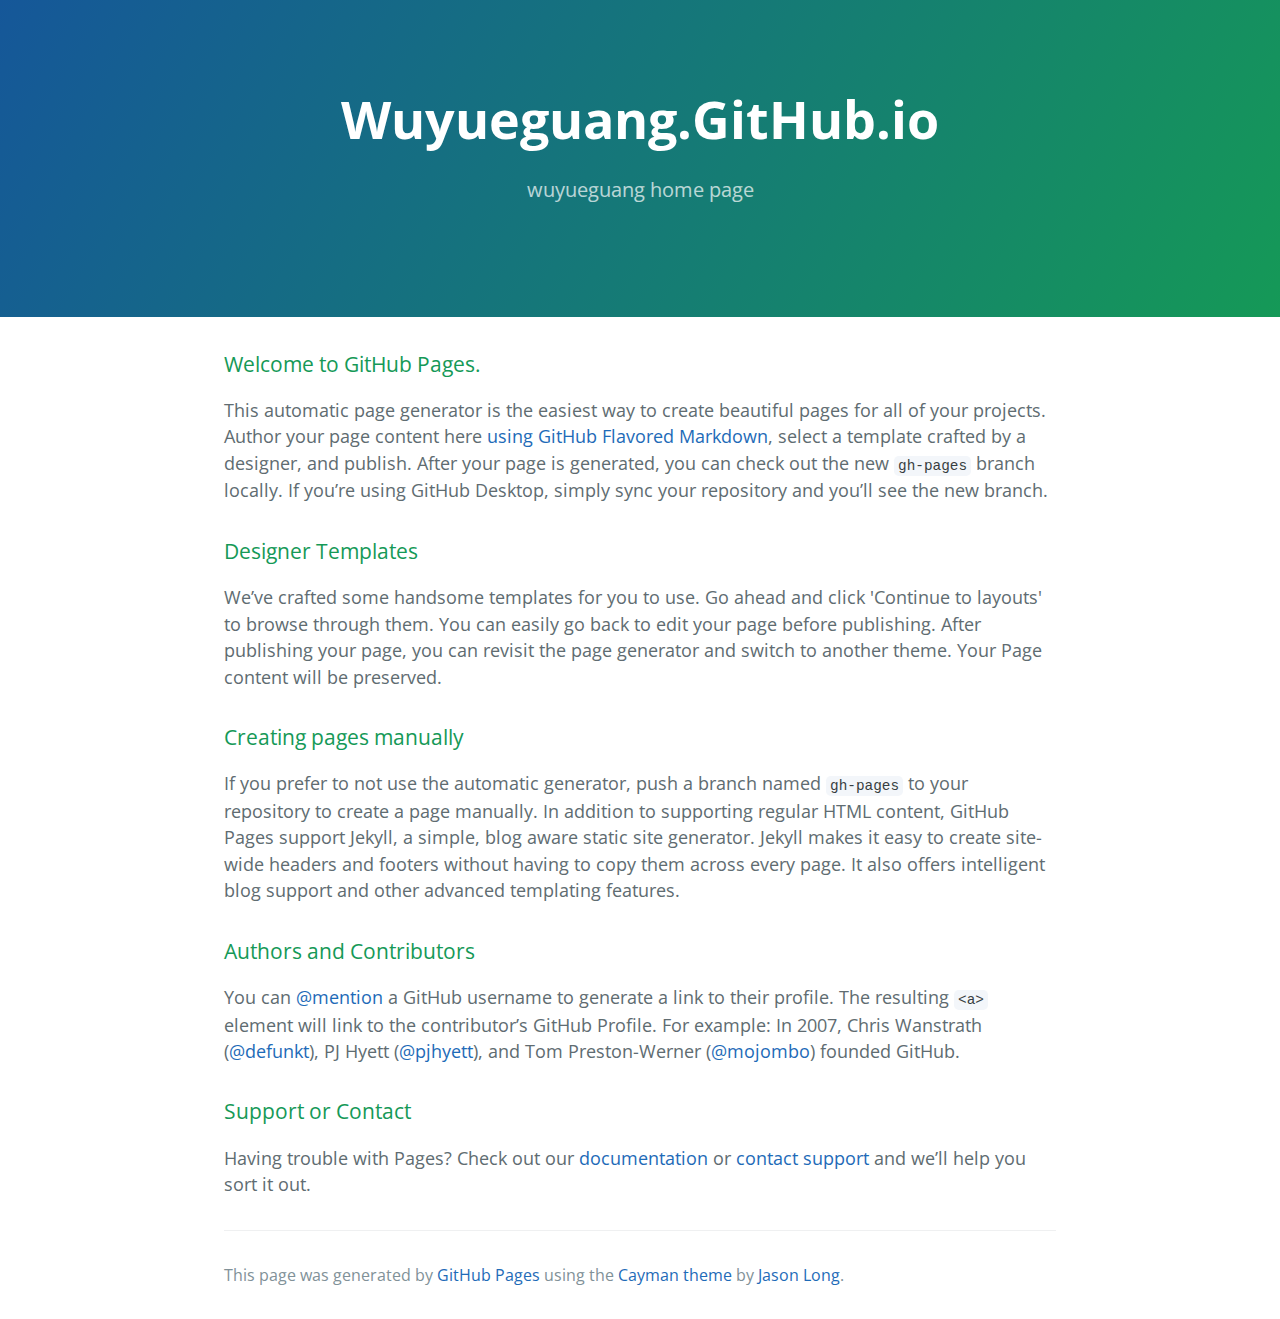
<file: index.html>
<!DOCTYPE html>
<html lang="en-us">
  <head>
    <meta charset="UTF-8">
    <title>Wuyueguang.GitHub.io by wuyueguang</title>
    <meta name="viewport" content="width=device-width, initial-scale=1">
    <link rel="stylesheet" type="text/css" href="stylesheets/normalize.css" media="screen">
    <link href='https://fonts.googleapis.com/css?family=Open+Sans:400,700' rel='stylesheet' type='text/css'>
    <link rel="stylesheet" type="text/css" href="stylesheets/stylesheet.css" media="screen">
    <link rel="stylesheet" type="text/css" href="stylesheets/github-light.css" media="screen">
  </head>
  <body>
    <section class="page-header">
      <h1 class="project-name">Wuyueguang.GitHub.io</h1>
      <h2 class="project-tagline">wuyueguang home page</h2>
    </section>

    <section class="main-content">
      <h3>
<a id="welcome-to-github-pages" class="anchor" href="#welcome-to-github-pages" aria-hidden="true"><span aria-hidden="true" class="octicon octicon-link"></span></a>Welcome to GitHub Pages.</h3>

<p>This automatic page generator is the easiest way to create beautiful pages for all of your projects. Author your page content here <a href="https://guides.github.com/features/mastering-markdown/">using GitHub Flavored Markdown</a>, select a template crafted by a designer, and publish. After your page is generated, you can check out the new <code>gh-pages</code> branch locally. If you’re using GitHub Desktop, simply sync your repository and you’ll see the new branch.</p>

<h3>
<a id="designer-templates" class="anchor" href="#designer-templates" aria-hidden="true"><span aria-hidden="true" class="octicon octicon-link"></span></a>Designer Templates</h3>

<p>We’ve crafted some handsome templates for you to use. Go ahead and click 'Continue to layouts' to browse through them. You can easily go back to edit your page before publishing. After publishing your page, you can revisit the page generator and switch to another theme. Your Page content will be preserved.</p>

<h3>
<a id="creating-pages-manually" class="anchor" href="#creating-pages-manually" aria-hidden="true"><span aria-hidden="true" class="octicon octicon-link"></span></a>Creating pages manually</h3>

<p>If you prefer to not use the automatic generator, push a branch named <code>gh-pages</code> to your repository to create a page manually. In addition to supporting regular HTML content, GitHub Pages support Jekyll, a simple, blog aware static site generator. Jekyll makes it easy to create site-wide headers and footers without having to copy them across every page. It also offers intelligent blog support and other advanced templating features.</p>

<h3>
<a id="authors-and-contributors" class="anchor" href="#authors-and-contributors" aria-hidden="true"><span aria-hidden="true" class="octicon octicon-link"></span></a>Authors and Contributors</h3>

<p>You can <a href="https://help.github.com/articles/basic-writing-and-formatting-syntax/#mentioning-users-and-teams" class="user-mention">@mention</a> a GitHub username to generate a link to their profile. The resulting <code>&lt;a&gt;</code> element will link to the contributor’s GitHub Profile. For example: In 2007, Chris Wanstrath (<a href="https://github.com/defunkt" class="user-mention">@defunkt</a>), PJ Hyett (<a href="https://github.com/pjhyett" class="user-mention">@pjhyett</a>), and Tom Preston-Werner (<a href="https://github.com/mojombo" class="user-mention">@mojombo</a>) founded GitHub.</p>

<h3>
<a id="support-or-contact" class="anchor" href="#support-or-contact" aria-hidden="true"><span aria-hidden="true" class="octicon octicon-link"></span></a>Support or Contact</h3>

<p>Having trouble with Pages? Check out our <a href="https://help.github.com/pages">documentation</a> or <a href="https://github.com/contact">contact support</a> and we’ll help you sort it out.</p>

      <footer class="site-footer">

        <span class="site-footer-credits">This page was generated by <a href="https://pages.github.com">GitHub Pages</a> using the <a href="https://github.com/jasonlong/cayman-theme">Cayman theme</a> by <a href="https://twitter.com/jasonlong">Jason Long</a>.</span>
      </footer>

    </section>

  
  </body>
</html>
</file>
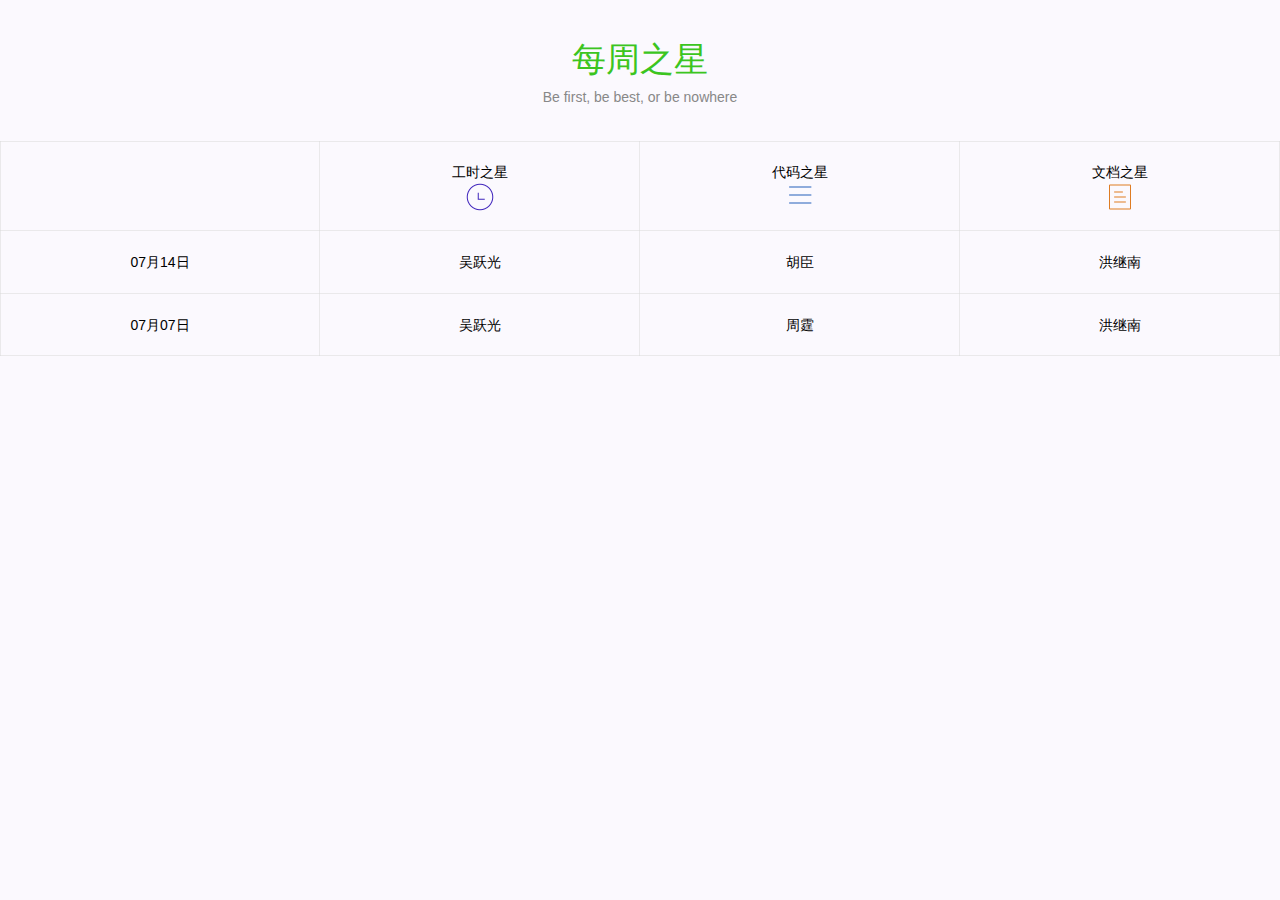
<file: weeklystar/index.htm>
<!DOCTYPE html>
<html lang="zh-cmn-Hans">
<head>
    <meta charset="UTF-8">
    <meta name="viewport" content="width=device-width,initial-scale=1,user-scalable=0">
    <title>每周之星</title>
    <link rel="stylesheet" href="./weui.css"/>
    <link rel="stylesheet" href="./example.css"/>
</head>
<body ontouchstart>
    <div class="container" id="container"></div>
    <script type="text/html" id="tpl_home">
<div class="hd">
    <h1 class="page_title">每周之星</h1>
    <p class="page_desc">Be first, be best, or be nowhere</p>
</div>
<div class="bd">
    <div class="weui_grids">
        <div class="weui_grid">
            <p class="weui_grid_label">
            &nbsp;
            </p>
            <div class="weui_grid_icon">
            </div>
        </div>
        <div class="weui_grid">
            <p class="weui_grid_label">
                工时之星
            </p>
            <div class="weui_grid_icon">
                <i class="icon icon_icons"></i>
            </div>
        </div>
        <div class="weui_grid">
            <p class="weui_grid_label">
                代码之星
            </p>
            <div class="weui_grid_icon">
                <i class="icon icon_cell"></i>
            </div>
        </div>
        <div class="weui_grid">
            <p class="weui_grid_label">
                文档之星
            </p>
            <div class="weui_grid_icon">
                <i class="icon icon_article"></i>
            </div>
        </div>
        <div class="weui_grid">
            <p class="weui_grid_label">
                07月14日
            </p>
        </div>
        <a href="javascript:;" class="weui_grid" id="showDialog1">
			<p class="weui_grid_label">
                吴跃光
            </p>
        </a>
        
        <a href="#/dialog" class="weui_grid">
            <p class="weui_grid_label">
                胡臣
            </p>
        </a>
        <a href="#/article" class="weui_grid">
            <p class="weui_grid_label">
                洪继南
            </p>
        </a>
        <div class="weui_grid">
            <p class="weui_grid_label">
                07月07日
            </p>
        </div>
        <a href="#/060707worklog" class="weui_grid">
            <p class="weui_grid_label">
                吴跃光
            </p>
        </a>
        <a href="#/060707git" class="weui_grid">
            <p class="weui_grid_label">
                周霆
            </p>
        </a>
        <a href="#/060707doc" class="weui_grid">
            <p class="weui_grid_label">
                洪继南
            </p>
        </a>
    </div>
</div>
</script>
 <script type="text/html" id="tpl_button">
<div class="hd">
    <h1 class="page_title">Button</h1>
</div>
<div class="bd spacing">
    <a href="javascript:;" class="weui_btn weui_btn_primary">按钮</a>
    <a href="javascript:;" class="weui_btn weui_btn_disabled weui_btn_primary">按钮</a>
    <a href="javascript:;" class="weui_btn weui_btn_warn">确认</a>
    <a href="javascript:;" class="weui_btn weui_btn_disabled weui_btn_warn">确认</a>
    <a href="javascript:;" class="weui_btn weui_btn_default">按钮</a>
    <a href="javascript:;" class="weui_btn weui_btn_disabled weui_btn_default">按钮</a>
    <div class="button_sp_area">
        <a href="javascript:;" class="weui_btn weui_btn_plain_default">按钮</a>
        <a href="javascript:;" class="weui_btn weui_btn_plain_primary">按钮</a>

        <a href="javascript:;" class="weui_btn weui_btn_mini weui_btn_primary">按钮</a>
        <a href="javascript:;" class="weui_btn weui_btn_mini weui_btn_default">按钮</a>
    </div>
</div>
</script>
<script type="text/html" id="tpl_dialog">
<div class="hd">
    <h1 class="page_title">Dialog</h1>
</div>
<div class="bd spacing">
    <a href="javascript:;" class="weui_btn weui_btn_primary" id="showDialog1">点击弹出Dialog样式一</a>
    <a href="javascript:;" class="weui_btn weui_btn_primary" id="showDialog2">点击弹出Dialog样式二</a>
</div>
<!--BEGIN dialog1-->
<div class="weui_dialog_confirm" id="dialog1" style="display: none;">
    <div class="weui_mask"></div>
    <div class="weui_dialog">
        <div class="bd spacing">
    		<i class="weui_icon_msg weui_icon_success"></i>
    	</div>
    	<div class="weui_dialog_ft">
            <a href="javascript:;" class="weui_btn_dialog primary">确定</a>
        </div>
    </div>
</div>
<!--END dialog1-->
<!--BEGIN dialog2-->
<div class="weui_dialog_alert" id="dialog2" style="display: none;">
    <div class="weui_mask"></div>
    <div class="weui_dialog">
        <div class="weui_dialog_hd"><strong class="weui_dialog_title">弹窗标题</strong></div>
        <div class="weui_dialog_bd">弹窗内容，告知当前页面信息等</div>
        <div class="weui_dialog_ft">
            <a href="javascript:;" class="weui_btn_dialog primary">确定</a>
        </div>
    </div>
</div>
<!--END dialog2-->
</script>

<script type="text/html" id="tpl_article">
<div class="hd">
    <h1 class="page_title">洪继南</h1>
</div>
<div class="bd">
    <div class="bd spacing">
    	<p>
            <img src="doc/20160714-1.jpg" alt="" style="width:100%;margin-right:5px;display:block">
            <img src="doc/20160714-2.jpg" alt="" style="width:100%;margin-right:5px;display:block">
        </p>
        <p>
            <img src="doc/20160714-3.jpg" alt="" style="width:100%;margin-right:5px;display:block">
        </p>
    </div>
    <div class="bd spacing">
    	<a href="" class="weui_btn weui_btn_primary">返回</a>
    	<p>&nbsp;</p>
    </div>
</div>
</script>


    <script src="./zepto.min.js"></script>
    <script src="./router.min.js"></script>
    <script src="./example.js"></script>
</body>
</html>
</file>
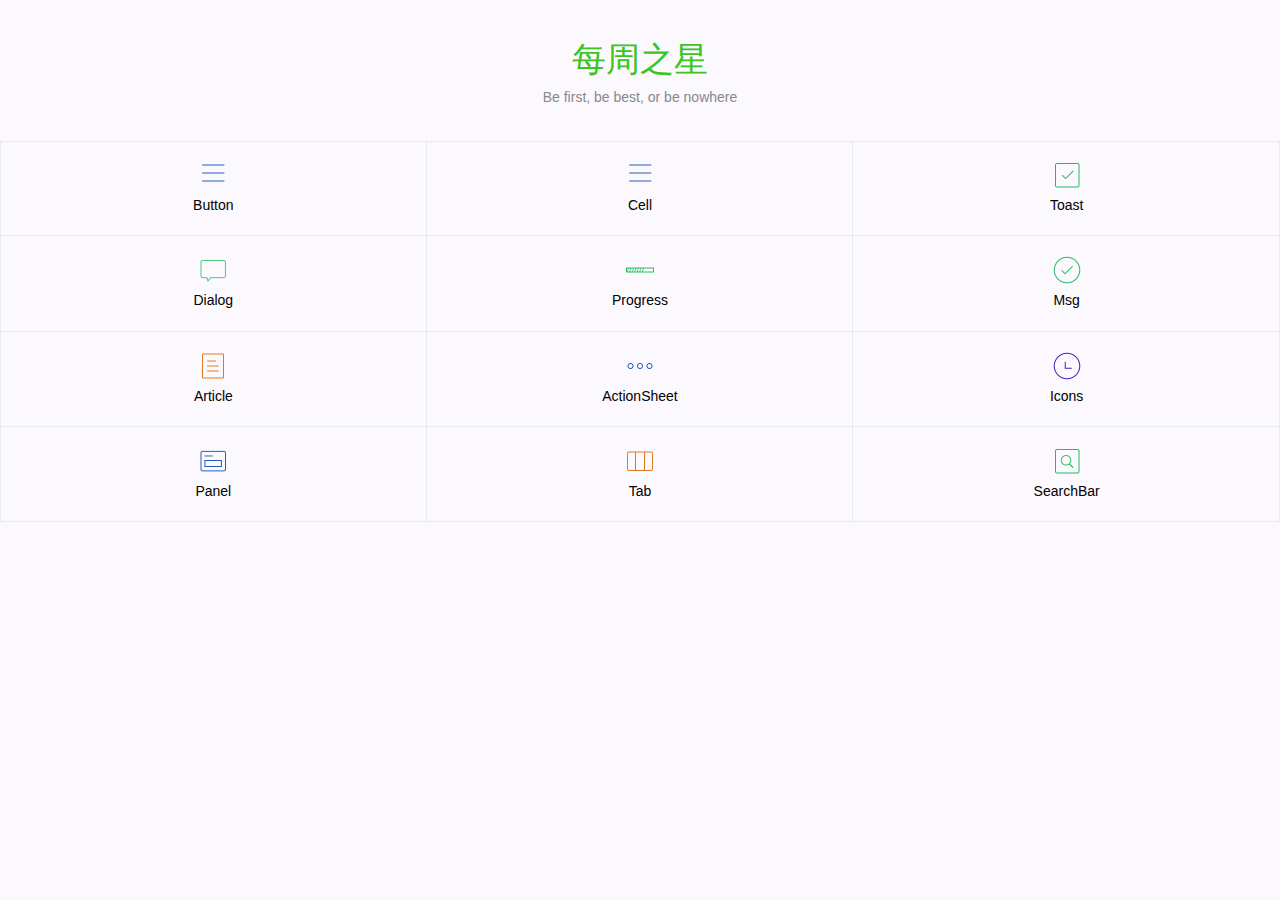
<file: weui/index.htm>
<!DOCTYPE html>
<html lang="zh-cmn-Hans">
<head>
    <meta charset="UTF-8">
    <meta name="viewport" content="width=device-width,initial-scale=1,user-scalable=0">
    <title>WeUI</title>
    <link rel="stylesheet" href="./weui.css"/>
    <link rel="stylesheet" href="./example.css"/>
</head>
<body ontouchstart>
    <div class="container" id="container"></div>
    <script type="text/html" id="tpl_home">
<div class="hd">
    <h1 class="page_title">每周之星</h1>
    <p class="page_desc">Be first, be best, or be nowhere</p>
</div>
<div class="bd">
    <div class="weui_grids">
        <a href="#/button" class="weui_grid">
            <div class="weui_grid_icon">
                <i class="icon icon_cell"></i>
            </div>
            <p class="weui_grid_label">
                Button
            </p>
        </a>
        <a href="#/cell" class="weui_grid">
            <div class="weui_grid_icon">
                <i class="icon icon_cell"></i>
            </div>
            <p class="weui_grid_label">
                Cell
            </p>
        </a>
        <a href="#/toast" class="weui_grid">
            <div class="weui_grid_icon">
                <i class="icon icon_toast"></i>
            </div>
            <p class="weui_grid_label">
                Toast
            </p>
        </a>
        <a href="#/dialog" class="weui_grid">
            <div class="weui_grid_icon">
                <i class="icon icon_dialog"></i>
            </div>
            <p class="weui_grid_label">
                Dialog
            </p>
        </a>
        <a href="#/progress" class="weui_grid">
            <div class="weui_grid_icon">
                <i class="icon icon_progress"></i>
            </div>
            <p class="weui_grid_label">
                Progress
            </p>
        </a>
        <a href="#/msg" class="weui_grid">
            <div class="weui_grid_icon">
                <i class="icon icon_msg"></i>
            </div>
            <p class="weui_grid_label">
                Msg
            </p>
        </a>
        <a href="#/article" class="weui_grid">
            <div class="weui_grid_icon">
                <i class="icon icon_article"></i>
            </div>
            <p class="weui_grid_label">
                Article
            </p>
        </a>
        <a href="#/actionsheet" class="weui_grid">
            <div class="weui_grid_icon">
                <i class="icon icon_actionSheet"></i>
            </div>
            <p class="weui_grid_label">
                ActionSheet
            </p>
        </a>
        <a href="#/icons" class="weui_grid">
            <div class="weui_grid_icon">
                <i class="icon icon_icons"></i>
            </div>
            <p class="weui_grid_label">
                Icons
            </p>
        </a>
        <a href="#/panel" class="weui_grid">
            <div class="weui_grid_icon">
                <i class="icon icon_panel"></i>
            </div>
            <p class="weui_grid_label">
                Panel
            </p>
        </a>
        <a href="#/tab" class="weui_grid">
            <div class="weui_grid_icon">
                <i class="icon icon_tab"></i>
            </div>
            <p class="weui_grid_label">
                Tab
            </p>
        </a>
        <a href="#/searchbar" class="weui_grid">
            <div class="weui_grid_icon">
                <i class="icon icon_search_bar"></i>
            </div>
            <p class="weui_grid_label">
                SearchBar
            </p>
        </a>
    </div>
</div>
</script>
   <script type="text/html" id="tpl_button">
<div class="hd">
    <h1 class="page_title">Button</h1>
</div>
<div class="bd spacing">
    <a href="javascript:;" class="weui_btn weui_btn_primary">按钮</a>
    <a href="javascript:;" class="weui_btn weui_btn_disabled weui_btn_primary">按钮</a>
    <a href="javascript:;" class="weui_btn weui_btn_warn">确认</a>
    <a href="javascript:;" class="weui_btn weui_btn_disabled weui_btn_warn">确认</a>
    <a href="javascript:;" class="weui_btn weui_btn_default">按钮</a>
    <a href="javascript:;" class="weui_btn weui_btn_disabled weui_btn_default">按钮</a>
    <div class="button_sp_area">
        <a href="javascript:;" class="weui_btn weui_btn_plain_default">按钮</a>
        <a href="javascript:;" class="weui_btn weui_btn_plain_primary">按钮</a>

        <a href="javascript:;" class="weui_btn weui_btn_mini weui_btn_primary">按钮</a>
        <a href="javascript:;" class="weui_btn weui_btn_mini weui_btn_default">按钮</a>
    </div>
</div>
</script>
    <script type="text/html" id="tpl_cell">
<div class="hd">
    <h1 class="page_title">Cell</h1>
</div>
<div class="bd">
    <div class="weui_cells_title">带说明的列表项</div>
    <div class="weui_cells">
        <div class="weui_cell">
            <div class="weui_cell_bd weui_cell_primary">
                <p>标题文字</p>
            </div>
            <div class="weui_cell_ft">说明文字</div>
        </div>
    </div>
    <div class="weui_cells_title">带图标、说明的列表项</div>
    <div class="weui_cells">
        <div class="weui_cell">
            <div class="weui_cell_hd"><img src="[data-uri]" alt="" style="width:20px;margin-right:5px;display:block"></div>
            <div class="weui_cell_bd weui_cell_primary">
                <p>标题文字</p>
            </div>
            <div class="weui_cell_ft">说明文字</div>
        </div>
        <div class="weui_cell">
            <div class="weui_cell_hd"><img src="[data-uri]" alt="" style="width:20px;margin-right:5px;display:block"></div>
            <div class="weui_cell_bd weui_cell_primary">
                <p>标题文字</p>
            </div>
            <div class="weui_cell_ft">说明文字</div>
        </div>
    </div>

    <div class="weui_cells_title">带跳转的列表项</div>
    <div class="weui_cells weui_cells_access">
        <a class="weui_cell" href="javascript:;">
            <div class="weui_cell_bd weui_cell_primary">
                <p>cell standard</p>
            </div>
            <div class="weui_cell_ft">
            </div>
        </a>
        <a class="weui_cell" href="javascript:;">
            <div class="weui_cell_bd weui_cell_primary">
                <p>cell standard</p>
            </div>
            <div class="weui_cell_ft">
            </div>
        </a>
    </div>

    <div class="weui_cells_title">带说明、跳转的列表项</div>
    <div class="weui_cells weui_cells_access">
        <a class="weui_cell" href="javascript:;">
            <div class="weui_cell_bd weui_cell_primary">
                <p>cell standard</p>
            </div>
            <div class="weui_cell_ft">说明文字</div>
        </a>
        <a class="weui_cell" href="javascript:;">
            <div class="weui_cell_bd weui_cell_primary">
                <p>cell standard</p>
            </div>
            <div class="weui_cell_ft">说明文字</div>
        </a>

    </div>

    <div class="weui_cells_title">带图标、说明、跳转的列表项</div>
    <div class="weui_cells weui_cells_access">

        <a class="weui_cell" href="javascript:;">
            <div class="weui_cell_hd"><img src="[data-uri]" alt="" style="width:20px;margin-right:5px;display:block"></div>
            <div class="weui_cell_bd weui_cell_primary">
                <p>cell standard</p>
            </div>
            <div class="weui_cell_ft">说明文字</div>
        </a>
        <a class="weui_cell" href="javascript:;">
            <div class="weui_cell_hd"><img src="[data-uri]" alt="" style="width:20px;margin-right:5px;display:block"></div>
            <div class="weui_cell_bd weui_cell_primary">
                <p>cell standard</p>
            </div>
            <div class="weui_cell_ft">说明文字</div>
        </a>
    </div>

    <div class="weui_cells_title">单选列表项</div>
    <div class="weui_cells weui_cells_radio">
        <label class="weui_cell weui_check_label" for="x11">
            <div class="weui_cell_bd weui_cell_primary">
                <p>cell standard</p>
            </div>
            <div class="weui_cell_ft">
                <input type="radio" class="weui_check" name="radio1" id="x11">
                <span class="weui_icon_checked"></span>
            </div>
        </label>
        <label class="weui_cell weui_check_label" for="x12">

            <div class="weui_cell_bd weui_cell_primary">
                <p>cell standard</p>
            </div>
            <div class="weui_cell_ft">
                <input type="radio" name="radio1" class="weui_check" id="x12" checked="checked">
                <span class="weui_icon_checked"></span>
            </div>
        </label>
    </div>
    <div class="weui_cells_title">复选列表项</div>
    <div class="weui_cells weui_cells_checkbox">
        <label class="weui_cell weui_check_label" for="s11">
            <div class="weui_cell_hd">
                <input type="checkbox" class="weui_check" name="checkbox1" id="s11" checked="checked">
                <i class="weui_icon_checked"></i>
            </div>
            <div class="weui_cell_bd weui_cell_primary">
                <p>standard is dealt for u.</p>
            </div>
        </label>
        <label class="weui_cell weui_check_label" for="s12">
            <div class="weui_cell_hd">
                <input type="checkbox" name="checkbox1" class="weui_check" id="s12">
                <i class="weui_icon_checked"></i>
            </div>
            <div class="weui_cell_bd weui_cell_primary">
                <p>standard is dealicient for u.</p>
            </div>
        </label>
    </div>

    <div class="weui_cells_title">开关</div>
    <div class="weui_cells weui_cells_form">
        <div class="weui_cell weui_cell_switch">
            <div class="weui_cell_hd weui_cell_primary">标题文字</div>
            <div class="weui_cell_ft">
                <input class="weui_switch" type="checkbox"/>
            </div>
        </div>
    </div>

    <div class="weui_cells_title">表单</div>
    <div class="weui_cells weui_cells_form">
        <div class="weui_cell">
            <div class="weui_cell_hd"><label class="weui_label">qq</label></div>
            <div class="weui_cell_bd weui_cell_primary">
                <input class="weui_input" type="number" pattern="[0-9]*" placeholder="请输入qq号"/>
            </div>
        </div>
        <div class="weui_cell weui_vcode">
            <div class="weui_cell_hd"><label class="weui_label">验证码</label></div>
            <div class="weui_cell_bd weui_cell_primary">
                <input class="weui_input" type="number" placeholder="请输入验证码"/>
            </div>
            <div class="weui_cell_ft">
                <img src="./images/vcode.jpg" />
            </div>
        </div>
        <div class="weui_cell">
            <div class="weui_cell_hd"><label class="weui_label">银行卡</label></div>
            <div class="weui_cell_bd weui_cell_primary">
                <input class="weui_input" type="number" pattern="[0-9]*" placeholder="请输入银行卡号"/>
            </div>
        </div>
        <div class="weui_cell weui_vcode weui_cell_warn">
            <div class="weui_cell_hd"><label class="weui_label">验证码</label></div>
            <div class="weui_cell_bd weui_cell_primary">
                <input class="weui_input" type="number" placeholder="请输入验证码"/>
            </div>
            <div class="weui_cell_ft">
                <i class="weui_icon_warn"></i>
                <img src="./images/vcode.jpg" />
            </div>
        </div>
    </div>
    <div class="weui_cells_tips">底部说明文字底部说明文字</div>
    <div class="weui_btn_area">
        <a class="weui_btn weui_btn_primary" href="javascript:" id="showTooltips">确定</a>
    </div>

    <div class="weui_cells_title">上传</div>
    <div class="weui_cells weui_cells_form">
        <div class="weui_cell">
            <div class="weui_cell_bd weui_cell_primary">
                <div class="weui_uploader">
                    <div class="weui_uploader_hd weui_cell">
                        <div class="weui_cell_bd weui_cell_primary">图片上传</div>
                        <div class="weui_cell_ft">0/2</div>
                    </div>
                    <div class="weui_uploader_bd">
                        <ul class="weui_uploader_files">
                            <li class="weui_uploader_file" style="background-image:url(http://shp.qpic.cn/weixinsrc_pic/pScBR7sbqjOBJomcuvVJ6iacVrbMJaoJZkFUIq4nzQZUIqzTKziam7ibg/)"></li>
                            <li class="weui_uploader_file" style="background-image:url(http://shp.qpic.cn/weixinsrc_pic/pScBR7sbqjOBJomcuvVJ6iacVrbMJaoJZkFUIq4nzQZUIqzTKziam7ibg/)"></li>
                            <li class="weui_uploader_file" style="background-image:url(http://shp.qpic.cn/weixinsrc_pic/pScBR7sbqjOBJomcuvVJ6iacVrbMJaoJZkFUIq4nzQZUIqzTKziam7ibg/)"></li>
                            <li class="weui_uploader_file weui_uploader_status" style="background-image:url(http://shp.qpic.cn/weixinsrc_pic/pScBR7sbqjOBJomcuvVJ6iacVrbMJaoJZkFUIq4nzQZUIqzTKziam7ibg/)">
                                <div class="weui_uploader_status_content">
                                    <i class="weui_icon_warn"></i>
                                </div>
                            </li>
                            <li class="weui_uploader_file weui_uploader_status" style="background-image:url(http://shp.qpic.cn/weixinsrc_pic/pScBR7sbqjOBJomcuvVJ6iacVrbMJaoJZkFUIq4nzQZUIqzTKziam7ibg/)">
                                <div class="weui_uploader_status_content">50%</div>
                            </li>
                        </ul>
                        <div class="weui_uploader_input_wrp">
                            <input class="weui_uploader_input" type="file" accept="image/jpg,image/jpeg,image/png,image/gif" multiple />
                        </div>
                    </div>
                </div>
            </div>
        </div>
    </div>

    <div class="weui_cells_title">文本域</div>
    <div class="weui_cells weui_cells_form">
        <div class="weui_cell">
            <div class="weui_cell_bd weui_cell_primary">
                <textarea class="weui_textarea" placeholder="请输入评论" rows="3"></textarea>
                <div class="weui_textarea_counter"><span>0</span>/200</div>
            </div>
        </div>
    </div>
    <div class="weui_toptips weui_warn js_tooltips">格式不对</div>
    <div class="weui_cells_title">表单报错</div>
    <div class="weui_cells weui_cells_form">
        <div class="weui_cell weui_cell_warn">
            <div class="weui_cell_hd"><label for="" class="weui_label">卡号</label></div>
            <div class="weui_cell_bd weui_cell_primary">
                <input class="weui_input" type="number" pattern="[0-9]*" value="weui input error" placeholder="请输入卡号"/>
            </div>
            <div class="weui_cell_ft">
                <i class="weui_icon_warn"></i>
            </div>
        </div>
        <div class="weui_cell">
            <div class="weui_cell_hd"><label for="" class="weui_label">日期</label></div>
            <div class="weui_cell_bd weui_cell_primary">
                <input class="weui_input" type="date" value=""/>
            </div>
        </div>
        <div class="weui_cell">
            <div class="weui_cell_hd"><label for="" class="weui_label">时间</label></div>
            <div class="weui_cell_bd weui_cell_primary">
                <input class="weui_input" type="datetime-local" value="" placeholder=""/>
            </div>
        </div>
    </div>
    <div class="weui_cells_title">选择</div>
    <div class="weui_cells">

        <div class="weui_cell weui_cell_select weui_select_before">
            <div class="weui_cell_hd">
                <select class="weui_select" name="select2">
                    <option value="1">+86</option>
                    <option value="2">+80</option>
                    <option value="3">+84</option>
                    <option value="4">+87</option>
                </select>
            </div>
            <div class="weui_cell_bd weui_cell_primary">
                <input class="weui_input" type="number" pattern="[0-9]*" placeholder="请输入号码"/>
            </div>
        </div>
    </div>
    <div class="weui_cells_title">选择</div>
    <div class="weui_cells">
        <div class="weui_cell weui_cell_select">
            <div class="weui_cell_bd weui_cell_primary">
                <select class="weui_select" name="select1">
                    <option selected="" value="1">微信号</option>
                    <option value="2">QQ号</option>
                    <option value="3">Email</option>
                </select>
            </div>
        </div>
        <div class="weui_cell weui_cell_select weui_select_after">
            <div class="weui_cell_hd">
                <label for="" class="weui_label">国家/地区</label>
            </div>
            <div class="weui_cell_bd weui_cell_primary">
                <select class="weui_select" name="select2">
                    <option value="1">中国</option>
                    <option value="2">美国</option>
                    <option value="3">英国</option>
                </select>
            </div>
        </div>
    </div>

</div>
</script>
    <script type="text/html" id="tpl_toast">
<div class="hd">
    <h1 class="page_title">Toast</h1>
</div>
<div class="bd spacing">
    <a href="javascript:;" class="weui_btn weui_btn_primary" id="showToast">点击弹出Toast</a>
    <a href="javascript:;" class="weui_btn weui_btn_primary" id="showLoadingToast">点击弹出Loading Toast</a>
</div>
<!--BEGIN toast-->
<div id="toast" style="display: none;">
    <div class="weui_mask_transparent"></div>
    <div class="weui_toast">
        <i class="weui_icon_toast"></i>
        <p class="weui_toast_content">已完成</p>
    </div>
</div>
<!--end toast-->

<!-- loading toast -->
<div id="loadingToast" class="weui_loading_toast" style="display:none;">
    <div class="weui_mask_transparent"></div>
    <div class="weui_toast">
        <div class="weui_loading">
            <div class="weui_loading_leaf weui_loading_leaf_0"></div>
            <div class="weui_loading_leaf weui_loading_leaf_1"></div>
            <div class="weui_loading_leaf weui_loading_leaf_2"></div>
            <div class="weui_loading_leaf weui_loading_leaf_3"></div>
            <div class="weui_loading_leaf weui_loading_leaf_4"></div>
            <div class="weui_loading_leaf weui_loading_leaf_5"></div>
            <div class="weui_loading_leaf weui_loading_leaf_6"></div>
            <div class="weui_loading_leaf weui_loading_leaf_7"></div>
            <div class="weui_loading_leaf weui_loading_leaf_8"></div>
            <div class="weui_loading_leaf weui_loading_leaf_9"></div>
            <div class="weui_loading_leaf weui_loading_leaf_10"></div>
            <div class="weui_loading_leaf weui_loading_leaf_11"></div>
        </div>
        <p class="weui_toast_content">数据加载中</p>
    </div>
</div>
</script>
    <script type="text/html" id="tpl_dialog">
<div class="hd">
    <h1 class="page_title">Dialog</h1>
</div>
<div class="bd spacing">
    <a href="javascript:;" class="weui_btn weui_btn_primary" id="showDialog1">点击弹出Dialog样式一</a>
    <a href="javascript:;" class="weui_btn weui_btn_primary" id="showDialog2">点击弹出Dialog样式二</a>
</div>
<!--BEGIN dialog1-->
<div class="weui_dialog_confirm" id="dialog1" style="display: none;">
    <div class="weui_mask"></div>
    <div class="weui_dialog">
        <div class="weui_dialog_hd"><strong class="weui_dialog_title">弹窗标题</strong></div>
        <div class="weui_dialog_bd">自定义弹窗内容，居左对齐显示，告知需要确认的信息等</div>
        <div class="weui_dialog_ft">
            <a href="javascript:;" class="weui_btn_dialog default">取消</a>
            <a href="javascript:;" class="weui_btn_dialog primary">确定</a>
        </div>
    </div>
</div>
<!--END dialog1-->
<!--BEGIN dialog2-->
<div class="weui_dialog_alert" id="dialog2" style="display: none;">
    <div class="weui_mask"></div>
    <div class="weui_dialog">
        <div class="weui_dialog_hd"><strong class="weui_dialog_title">弹窗标题</strong></div>
        <div class="weui_dialog_bd">弹窗内容，告知当前页面信息等</div>
        <div class="weui_dialog_ft">
            <a href="javascript:;" class="weui_btn_dialog primary">确定</a>
        </div>
    </div>
</div>
<!--END dialog2-->
</script>
    <script type="text/html" id="tpl_progress">
<div class="hd">
    <h1 class="page_title">Progress</h1>
</div>
<div class="bd spacing">
    <div class="weui_progress">
        <div class="weui_progress_bar">
            <div class="weui_progress_inner_bar js_progress" style="width: 0%;"></div>
        </div>
        <a href="javascript:;" class="weui_progress_opr">
            <i class="weui_icon_cancel"></i>
        </a>
    </div>
    <br>
    <div class="weui_progress">
        <div class="weui_progress_bar">
            <div class="weui_progress_inner_bar js_progress" style="width: 50%;"></div>
        </div>
        <a href="javascript:;" class="weui_progress_opr">
            <i class="weui_icon_cancel"></i>
        </a>
    </div>
    <br>
    <div class="weui_progress">
        <div class="weui_progress_bar">
            <div class="weui_progress_inner_bar js_progress" style="width: 80%;"></div>
        </div>
        <a href="javascript:;" class="weui_progress_opr">
            <i class="weui_icon_cancel"></i>
        </a>
    </div>
    <div class="weui_btn_area">
        <a href="javascript:;" class="weui_btn weui_btn_primary" id="btnStartProgress">上传</a>
    </div>
</div>
</script>
    <script type="text/html" id="tpl_msg">
<div class="weui_msg">
    <div class="weui_icon_area"><i class="weui_icon_success weui_icon_msg"></i></div>
    <div class="weui_text_area">
        <h2 class="weui_msg_title">操作成功</h2>
        <p class="weui_msg_desc">内容详情，可根据实际需要安排</p>
    </div>
    <div class="weui_opr_area">
        <p class="weui_btn_area">
            <a href="javascript:;" class="weui_btn weui_btn_primary">确定</a>
            <a href="javascript:;" class="weui_btn weui_btn_default">取消</a>
        </p>
    </div>
    <div class="weui_extra_area">
        <a href="">查看详情</a>
    </div>
</div>
</script>
    <script type="text/html" id="tpl_article">
<div class="hd">
    <h1 class="page_title">Article</h1>
</div>
<div class="bd">
    <article class="weui_article">
        <h1>大标题</h1>
        <section>
            <h2 class="title">章标题</h2>
            <section>
                <h3>1.1 节标题</h3>
                <p>Lorem ipsum dolor sit amet, consectetur adipisicing elit, sed do eiusmod
                    tempor incididunt ut labore et dolore magna aliqua. Ut enim ad minim veniam,
                    quis nostrud exercitation ullamco laboris nisi ut aliquip ex ea commodo
                    consequat. Duis aute</p>
                <p>
                    <img src="./images/pic_article.png" alt="">
                    <img src="./images/pic_article.png" alt="">
                </p>
            </section>
            <section>
                <h3>1.2 节标题</h3>
                <p>Lorem ipsum dolor sit amet, consectetur adipisicing elit, sed do eiusmod
                    tempor incididunt ut labore et dolore magna aliqua. Ut enim ad minim veniam,
                    cillum dolore eu fugiat nulla pariatur. Excepteur sint occaecat cupidatat non
                    proident, sunt in culpa qui officia deserunt mollit anim id est laborum.</p>
            </section>
        </section>
    </article>
</div>
</script>
    <script type="text/html" id="tpl_tab">
<div class="bd">
    <div class="weui_cells_title">Tab</div>
    <div class="weui_cells weui_cells_access">
        <a class="weui_cell" href="#/navbar">
            <div class="weui_cell_bd weui_cell_primary">
                <p>navbar</p>
            </div>
            <div class="weui_cell_ft">
            </div>
        </a>
        <a class="weui_cell" href="#/tabbar">
            <div class="weui_cell_bd weui_cell_primary">
                <p>tabbar</p>
            </div>
            <div class="weui_cell_ft">
            </div>
        </a>
    </div>
</div>
</script>
    <script type="text/html" id="tpl_navbar">
<div class="bd" style="height: 100%;">
    <div class="weui_tab">
        <div class="weui_navbar">
            <div class="weui_navbar_item weui_bar_item_on">
                选项一
            </div>
            <div class="weui_navbar_item">
                选项二
            </div>
            <div class="weui_navbar_item">
                选项三
            </div>
        </div>
        <div class="weui_tab_bd">

        </div>
    </div>
</div>
</script>
    <script type="text/html" id="tpl_tabbar">
<div class="weui_tab">
    <div class="weui_tab_bd">

    </div>
    <div class="weui_tabbar">
        <a href="javascript:;" class="weui_tabbar_item weui_bar_item_on">
            <div class="weui_tabbar_icon">
                <img src="./images/icon_nav_button.png" alt="">
            </div>
            <p class="weui_tabbar_label">微信</p>
        </a>
        <a href="javascript:;" class="weui_tabbar_item">
            <div class="weui_tabbar_icon">
                <img src="./images/icon_nav_msg.png" alt="">
            </div>
            <p class="weui_tabbar_label">通讯录</p>
        </a>
        <a href="javascript:;" class="weui_tabbar_item">
            <div class="weui_tabbar_icon">
                <img src="./images/icon_nav_article.png" alt="">
            </div>
            <p class="weui_tabbar_label">发现</p>
        </a>
        <a href="javascript:;" class="weui_tabbar_item">
            <div class="weui_tabbar_icon">
                <img src="./images/icon_nav_cell.png" alt="">
            </div>
            <p class="weui_tabbar_label">我</p>
        </a>
    </div>
</div>
</script>
    <script type="text/html" id="tpl_panel">
<div class="hd">
    <h1 class="page_title">Panel</h1>
</div>
<div class="bd">
    <div class="weui_panel weui_panel_access">
        <div class="weui_panel_hd">图文组合列表</div>
        <div class="weui_panel_bd">
            <a href="javascript:void(0);" class="weui_media_box weui_media_appmsg">
                <div class="weui_media_hd">
                    <img class="weui_media_appmsg_thumb" src="[data-uri]" alt="">
                </div>
                <div class="weui_media_bd">
                    <h4 class="weui_media_title">标题一</h4>
                    <p class="weui_media_desc">由各种物质组成的巨型球状天体，叫做星球。星球有一定的形状，有自己的运行轨道。</p>
                </div>
            </a>
            <a href="javascript:void(0);" class="weui_media_box weui_media_appmsg">
                <div class="weui_media_hd">
                    <img class="weui_media_appmsg_thumb" src="[data-uri]" alt="">
                </div>
                <div class="weui_media_bd">
                    <h4 class="weui_media_title">标题二</h4>
                    <p class="weui_media_desc">由各种物质组成的巨型球状天体，叫做星球。星球有一定的形状，有自己的运行轨道。</p>
                </div>
            </a>
        </div>
        <a class="weui_panel_ft" href="javascript:void(0);">查看更多</a>
    </div>
    <div class="weui_panel weui_panel_access">
        <div class="weui_panel_hd">文字组合列表</div>
        <div class="weui_panel_bd">
            <div class="weui_media_box weui_media_text">
                <h4 class="weui_media_title">标题一</h4>
                <p class="weui_media_desc">由各种物质组成的巨型球状天体，叫做星球。星球有一定的形状，有自己的运行轨道。</p>
            </div>
            <div class="weui_media_box weui_media_text">
                <h4 class="weui_media_title">标题二</h4>
                <p class="weui_media_desc">由各种物质组成的巨型球状天体，叫做星球。星球有一定的形状，有自己的运行轨道。</p>
            </div>
        </div>
        <a href="javascript:void(0);" class="weui_panel_ft">查看更多</a>
    </div>
    <div class="weui_panel">
        <div class="weui_panel_hd">小图文组合列表</div>
        <div class="weui_panel_bd">
            <div class="weui_media_box weui_media_small_appmsg">
                <div class="weui_cells weui_cells_access">
                    <a class="weui_cell" href="javascript:;">
                        <div class="weui_cell_hd"><img src="[data-uri]" alt="" style="width:20px;margin-right:5px;display:block"></div>
                        <div class="weui_cell_bd weui_cell_primary">
                            <p>文字标题</p>
                        </div>
                        <span class="weui_cell_ft"></span>
                    </a>
                    <a class="weui_cell" href="javascript:;">
                        <div class="weui_cell_hd"><img src="[data-uri]" alt="" style="width:20px;margin-right:5px;display:block"></div>
                        <div class="weui_cell_bd weui_cell_primary">
                            <p>文字标题</p>
                        </div>
                        <span class="weui_cell_ft"></span>
                    </a>
                </div>
            </div>
        </div>
    </div>
    <div class="weui_panel">
        <div class="weui_panel_hd">文字列表附来源</div>
        <div class="weui_panel_bd">
            <div class="weui_media_box weui_media_text">
                <h4 class="weui_media_title">标题一</h4>
                <p class="weui_media_desc">由各种物质组成的巨型球状天体，叫做星球。星球有一定的形状，有自己的运行轨道。</p>
                <ul class="weui_media_info">
                    <li class="weui_media_info_meta">文字来源</li>
                    <li class="weui_media_info_meta">时间</li>
                    <li class="weui_media_info_meta weui_media_info_meta_extra">其它信息</li>
                </ul>
            </div>
        </div>
    </div>
</div>
</script>
    <script type="text/html" id="tpl_actionsheet">
<div class="hd">
    <h1 class="page_title">ActionSheet</h1>
</div>
<div class="bd spacing">
    <a href="javascript:;" class="weui_btn weui_btn_primary" id="showActionSheet">点击上拉ActionSheet</a>
</div>
<!--BEGIN actionSheet-->
<div id="actionSheet_wrap">
    <div class="weui_mask_transition" id="mask"></div>
    <div class="weui_actionsheet" id="weui_actionsheet">
        <div class="weui_actionsheet_menu">
            <div class="weui_actionsheet_cell">示例菜单</div>
            <div class="weui_actionsheet_cell">示例菜单</div>
            <div class="weui_actionsheet_cell">示例菜单</div>
            <div class="weui_actionsheet_cell">示例菜单</div>
        </div>
        <div class="weui_actionsheet_action">
            <div class="weui_actionsheet_cell" id="actionsheet_cancel">取消</div>
        </div>
    </div>
</div>
<!--END actionSheet-->
</script>
    <script type="text/html" id="tpl_icons">
<div class="hd">
    <h1 class="page_title">Icons</h1>
</div>
<div class="bd spacing">
    <i class="weui_icon_msg weui_icon_success"></i>
    <i class="weui_icon_msg weui_icon_info"></i>
    <i class="weui_icon_msg weui_icon_warn"></i>
    <i class="weui_icon_msg weui_icon_waiting"></i>
    <i class="weui_icon_safe weui_icon_safe_success"></i>
    <i class="weui_icon_safe weui_icon_safe_warn"></i>
    <div class="icon_sp_area">
        <i class="weui_icon_success"></i>
        <i class="weui_icon_success_circle"></i>
        <i class="weui_icon_success_no_circle"></i>
        <i class="weui_icon_info"></i>
        <i class="weui_icon_waiting"></i>
        <i class="weui_icon_waiting_circle"></i>
        <i class="weui_icon_circle"></i>
        <i class="weui_icon_warn"></i>
        <i class="weui_icon_download"></i>
        <i class="weui_icon_info_circle"></i>
        <i class="weui_icon_cancel"></i>
        <i class="weui_icon_search"></i>
        <i class="weui_icon_clear"></i>
    </div>
</div>
</script>
    <script type="text/html" id="tpl_searchbar">
<div class="hd">
    <h1 class="page_title">searchBar</h1>
</div>
<div class="bd">
    <!--<a href="javascript:;" class="weui_btn weui_btn_primary">点击展现searchBar</a>-->
    <div class="weui_search_bar" id="search_bar">
        <form class="weui_search_outer">
            <div class="weui_search_inner">
                <i class="weui_icon_search"></i>
                <input type="search" class="weui_search_input" id="search_input" placeholder="搜索" required/>
                <a href="javascript:" class="weui_icon_clear" id="search_clear"></a>
            </div>
            <label for="search_input" class="weui_search_text" id="search_text">
                <i class="weui_icon_search"></i>
                <span>搜索</span>
            </label>
        </form>
        <a href="javascript:" class="weui_search_cancel" id="search_cancel">取消</a>
    </div>
    <div class="weui_cells weui_cells_access search_show" id="search_show">
        <div class="weui_cell">
            <div class="weui_cell_bd weui_cell_primary">
                <p>实时搜索文本</p>
            </div>
        </div>
        <div class="weui_cell">
            <div class="weui_cell_bd weui_cell_primary">
                <p>实时搜索文本</p>
            </div>
        </div>
        <div class="weui_cell">
            <div class="weui_cell_bd weui_cell_primary">
                <p>实时搜索文本</p>
            </div>
        </div>
        <div class="weui_cell">
            <div class="weui_cell_bd weui_cell_primary">
                <p>实时搜索文本</p>
            </div>
        </div>
    </div>
</div>
</script>
    <script src="./zepto.min.js"></script>
    <script src="./router.min.js"></script>
    <script src="./example.js"></script>
</body>
</html>
</file>
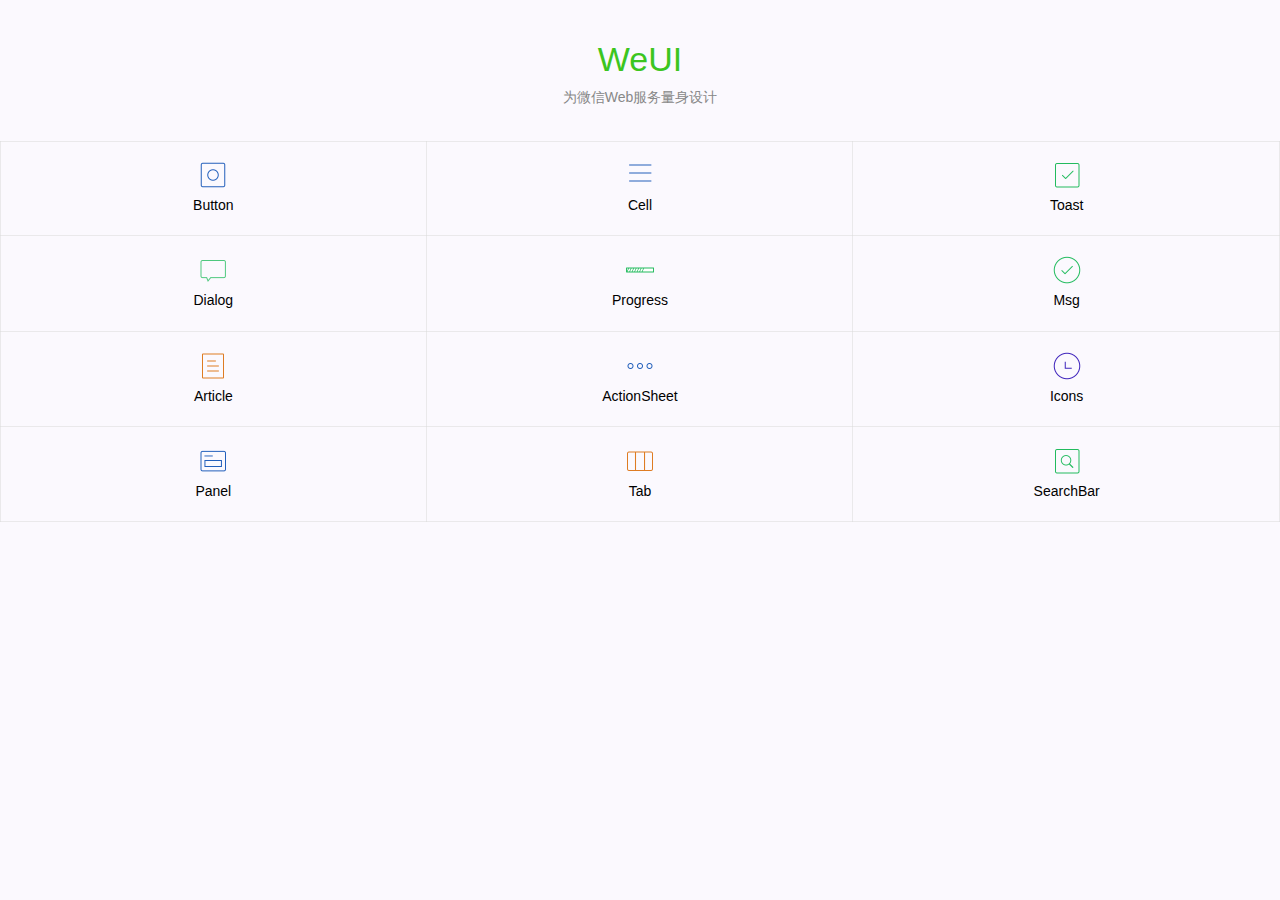
<file: weui/index.html>
<!DOCTYPE html>
<html lang="zh-cmn-Hans">
<head>
    <meta charset="UTF-8">
    <meta name="viewport" content="width=device-width,initial-scale=1,user-scalable=0">
    <title>WeUI</title>
    <link rel="stylesheet" href="./weui.css"/>
    <link rel="stylesheet" href="./example.css"/>
</head>
<body ontouchstart>
    <div class="container" id="container"></div>
    <script type="text/html" id="tpl_home">
<div class="hd">
    <h1 class="page_title">WeUI</h1>
    <p class="page_desc">为微信Web服务量身设计</p>
</div>
<div class="bd">
    <div class="weui_grids">
        <a href="#/button" class="weui_grid">
            <div class="weui_grid_icon">
                <i class="icon icon_button"></i>
            </div>
            <p class="weui_grid_label">
                Button
            </p>
        </a>
        <a href="#/cell" class="weui_grid">
            <div class="weui_grid_icon">
                <i class="icon icon_cell"></i>
            </div>
            <p class="weui_grid_label">
                Cell
            </p>
        </a>
        <a href="#/toast" class="weui_grid">
            <div class="weui_grid_icon">
                <i class="icon icon_toast"></i>
            </div>
            <p class="weui_grid_label">
                Toast
            </p>
        </a>
        <a href="#/dialog" class="weui_grid">
            <div class="weui_grid_icon">
                <i class="icon icon_dialog"></i>
            </div>
            <p class="weui_grid_label">
                Dialog
            </p>
        </a>
        <a href="#/progress" class="weui_grid">
            <div class="weui_grid_icon">
                <i class="icon icon_progress"></i>
            </div>
            <p class="weui_grid_label">
                Progress
            </p>
        </a>
        <a href="#/msg" class="weui_grid">
            <div class="weui_grid_icon">
                <i class="icon icon_msg"></i>
            </div>
            <p class="weui_grid_label">
                Msg
            </p>
        </a>
        <a href="#/article" class="weui_grid">
            <div class="weui_grid_icon">
                <i class="icon icon_article"></i>
            </div>
            <p class="weui_grid_label">
                Article
            </p>
        </a>
        <a href="#/actionsheet" class="weui_grid">
            <div class="weui_grid_icon">
                <i class="icon icon_actionSheet"></i>
            </div>
            <p class="weui_grid_label">
                ActionSheet
            </p>
        </a>
        <a href="#/icons" class="weui_grid">
            <div class="weui_grid_icon">
                <i class="icon icon_icons"></i>
            </div>
            <p class="weui_grid_label">
                Icons
            </p>
        </a>
        <a href="#/panel" class="weui_grid">
            <div class="weui_grid_icon">
                <i class="icon icon_panel"></i>
            </div>
            <p class="weui_grid_label">
                Panel
            </p>
        </a>
        <a href="#/tab" class="weui_grid">
            <div class="weui_grid_icon">
                <i class="icon icon_tab"></i>
            </div>
            <p class="weui_grid_label">
                Tab
            </p>
        </a>
        <a href="#/searchbar" class="weui_grid">
            <div class="weui_grid_icon">
                <i class="icon icon_search_bar"></i>
            </div>
            <p class="weui_grid_label">
                SearchBar
            </p>
        </a>
    </div>
</div>
</script>
    <script type="text/html" id="tpl_button">
<div class="hd">
    <h1 class="page_title">Button</h1>
</div>
<div class="bd spacing">
    <a href="javascript:;" class="weui_btn weui_btn_primary">按钮</a>
    <a href="javascript:;" class="weui_btn weui_btn_disabled weui_btn_primary">按钮</a>
    <a href="javascript:;" class="weui_btn weui_btn_warn">确认</a>
    <a href="javascript:;" class="weui_btn weui_btn_disabled weui_btn_warn">确认</a>
    <a href="javascript:;" class="weui_btn weui_btn_default">按钮</a>
    <a href="javascript:;" class="weui_btn weui_btn_disabled weui_btn_default">按钮</a>
    <div class="button_sp_area">
        <a href="javascript:;" class="weui_btn weui_btn_plain_default">按钮</a>
        <a href="javascript:;" class="weui_btn weui_btn_plain_primary">按钮</a>

        <a href="javascript:;" class="weui_btn weui_btn_mini weui_btn_primary">按钮</a>
        <a href="javascript:;" class="weui_btn weui_btn_mini weui_btn_default">按钮</a>
    </div>
</div>
</script>
    <script type="text/html" id="tpl_cell">
<div class="hd">
    <h1 class="page_title">Cell</h1>
</div>
<div class="bd">
    <div class="weui_cells_title">带说明的列表项</div>
    <div class="weui_cells">
        <div class="weui_cell">
            <div class="weui_cell_bd weui_cell_primary">
                <p>标题文字</p>
            </div>
            <div class="weui_cell_ft">说明文字</div>
        </div>
    </div>
    <div class="weui_cells_title">带图标、说明的列表项</div>
    <div class="weui_cells">
        <div class="weui_cell">
            <div class="weui_cell_hd"><img src="[data-uri]" alt="" style="width:20px;margin-right:5px;display:block"></div>
            <div class="weui_cell_bd weui_cell_primary">
                <p>标题文字</p>
            </div>
            <div class="weui_cell_ft">说明文字</div>
        </div>
        <div class="weui_cell">
            <div class="weui_cell_hd"><img src="[data-uri]" alt="" style="width:20px;margin-right:5px;display:block"></div>
            <div class="weui_cell_bd weui_cell_primary">
                <p>标题文字</p>
            </div>
            <div class="weui_cell_ft">说明文字</div>
        </div>
    </div>

    <div class="weui_cells_title">带跳转的列表项</div>
    <div class="weui_cells weui_cells_access">
        <a class="weui_cell" href="javascript:;">
            <div class="weui_cell_bd weui_cell_primary">
                <p>cell standard</p>
            </div>
            <div class="weui_cell_ft">
            </div>
        </a>
        <a class="weui_cell" href="javascript:;">
            <div class="weui_cell_bd weui_cell_primary">
                <p>cell standard</p>
            </div>
            <div class="weui_cell_ft">
            </div>
        </a>
    </div>

    <div class="weui_cells_title">带说明、跳转的列表项</div>
    <div class="weui_cells weui_cells_access">
        <a class="weui_cell" href="javascript:;">
            <div class="weui_cell_bd weui_cell_primary">
                <p>cell standard</p>
            </div>
            <div class="weui_cell_ft">说明文字</div>
        </a>
        <a class="weui_cell" href="javascript:;">
            <div class="weui_cell_bd weui_cell_primary">
                <p>cell standard</p>
            </div>
            <div class="weui_cell_ft">说明文字</div>
        </a>

    </div>

    <div class="weui_cells_title">带图标、说明、跳转的列表项</div>
    <div class="weui_cells weui_cells_access">

        <a class="weui_cell" href="javascript:;">
            <div class="weui_cell_hd"><img src="[data-uri]" alt="" style="width:20px;margin-right:5px;display:block"></div>
            <div class="weui_cell_bd weui_cell_primary">
                <p>cell standard</p>
            </div>
            <div class="weui_cell_ft">说明文字</div>
        </a>
        <a class="weui_cell" href="javascript:;">
            <div class="weui_cell_hd"><img src="[data-uri]" alt="" style="width:20px;margin-right:5px;display:block"></div>
            <div class="weui_cell_bd weui_cell_primary">
                <p>cell standard</p>
            </div>
            <div class="weui_cell_ft">说明文字</div>
        </a>
    </div>

    <div class="weui_cells_title">单选列表项</div>
    <div class="weui_cells weui_cells_radio">
        <label class="weui_cell weui_check_label" for="x11">
            <div class="weui_cell_bd weui_cell_primary">
                <p>cell standard</p>
            </div>
            <div class="weui_cell_ft">
                <input type="radio" class="weui_check" name="radio1" id="x11">
                <span class="weui_icon_checked"></span>
            </div>
        </label>
        <label class="weui_cell weui_check_label" for="x12">

            <div class="weui_cell_bd weui_cell_primary">
                <p>cell standard</p>
            </div>
            <div class="weui_cell_ft">
                <input type="radio" name="radio1" class="weui_check" id="x12" checked="checked">
                <span class="weui_icon_checked"></span>
            </div>
        </label>
    </div>
    <div class="weui_cells_title">复选列表项</div>
    <div class="weui_cells weui_cells_checkbox">
        <label class="weui_cell weui_check_label" for="s11">
            <div class="weui_cell_hd">
                <input type="checkbox" class="weui_check" name="checkbox1" id="s11" checked="checked">
                <i class="weui_icon_checked"></i>
            </div>
            <div class="weui_cell_bd weui_cell_primary">
                <p>standard is dealt for u.</p>
            </div>
        </label>
        <label class="weui_cell weui_check_label" for="s12">
            <div class="weui_cell_hd">
                <input type="checkbox" name="checkbox1" class="weui_check" id="s12">
                <i class="weui_icon_checked"></i>
            </div>
            <div class="weui_cell_bd weui_cell_primary">
                <p>standard is dealicient for u.</p>
            </div>
        </label>
    </div>

    <div class="weui_cells_title">开关</div>
    <div class="weui_cells weui_cells_form">
        <div class="weui_cell weui_cell_switch">
            <div class="weui_cell_hd weui_cell_primary">标题文字</div>
            <div class="weui_cell_ft">
                <input class="weui_switch" type="checkbox"/>
            </div>
        </div>
    </div>

    <div class="weui_cells_title">表单</div>
    <div class="weui_cells weui_cells_form">
        <div class="weui_cell">
            <div class="weui_cell_hd"><label class="weui_label">qq</label></div>
            <div class="weui_cell_bd weui_cell_primary">
                <input class="weui_input" type="number" pattern="[0-9]*" placeholder="请输入qq号"/>
            </div>
        </div>
        <div class="weui_cell weui_vcode">
            <div class="weui_cell_hd"><label class="weui_label">验证码</label></div>
            <div class="weui_cell_bd weui_cell_primary">
                <input class="weui_input" type="number" placeholder="请输入验证码"/>
            </div>
            <div class="weui_cell_ft">
                <img src="./images/vcode.jpg" />
            </div>
        </div>
        <div class="weui_cell">
            <div class="weui_cell_hd"><label class="weui_label">银行卡</label></div>
            <div class="weui_cell_bd weui_cell_primary">
                <input class="weui_input" type="number" pattern="[0-9]*" placeholder="请输入银行卡号"/>
            </div>
        </div>
        <div class="weui_cell weui_vcode weui_cell_warn">
            <div class="weui_cell_hd"><label class="weui_label">验证码</label></div>
            <div class="weui_cell_bd weui_cell_primary">
                <input class="weui_input" type="number" placeholder="请输入验证码"/>
            </div>
            <div class="weui_cell_ft">
                <i class="weui_icon_warn"></i>
                <img src="./images/vcode.jpg" />
            </div>
        </div>
    </div>
    <div class="weui_cells_tips">底部说明文字底部说明文字</div>
    <div class="weui_btn_area">
        <a class="weui_btn weui_btn_primary" href="javascript:" id="showTooltips">确定</a>
    </div>

    <div class="weui_cells_title">上传</div>
    <div class="weui_cells weui_cells_form">
        <div class="weui_cell">
            <div class="weui_cell_bd weui_cell_primary">
                <div class="weui_uploader">
                    <div class="weui_uploader_hd weui_cell">
                        <div class="weui_cell_bd weui_cell_primary">图片上传</div>
                        <div class="weui_cell_ft">0/2</div>
                    </div>
                    <div class="weui_uploader_bd">
                        <ul class="weui_uploader_files">
                            <li class="weui_uploader_file" style="background-image:url(http://shp.qpic.cn/weixinsrc_pic/pScBR7sbqjOBJomcuvVJ6iacVrbMJaoJZkFUIq4nzQZUIqzTKziam7ibg/)"></li>
                            <li class="weui_uploader_file" style="background-image:url(http://shp.qpic.cn/weixinsrc_pic/pScBR7sbqjOBJomcuvVJ6iacVrbMJaoJZkFUIq4nzQZUIqzTKziam7ibg/)"></li>
                            <li class="weui_uploader_file" style="background-image:url(http://shp.qpic.cn/weixinsrc_pic/pScBR7sbqjOBJomcuvVJ6iacVrbMJaoJZkFUIq4nzQZUIqzTKziam7ibg/)"></li>
                            <li class="weui_uploader_file weui_uploader_status" style="background-image:url(http://shp.qpic.cn/weixinsrc_pic/pScBR7sbqjOBJomcuvVJ6iacVrbMJaoJZkFUIq4nzQZUIqzTKziam7ibg/)">
                                <div class="weui_uploader_status_content">
                                    <i class="weui_icon_warn"></i>
                                </div>
                            </li>
                            <li class="weui_uploader_file weui_uploader_status" style="background-image:url(http://shp.qpic.cn/weixinsrc_pic/pScBR7sbqjOBJomcuvVJ6iacVrbMJaoJZkFUIq4nzQZUIqzTKziam7ibg/)">
                                <div class="weui_uploader_status_content">50%</div>
                            </li>
                        </ul>
                        <div class="weui_uploader_input_wrp">
                            <input class="weui_uploader_input" type="file" accept="image/jpg,image/jpeg,image/png,image/gif" multiple />
                        </div>
                    </div>
                </div>
            </div>
        </div>
    </div>

    <div class="weui_cells_title">文本域</div>
    <div class="weui_cells weui_cells_form">
        <div class="weui_cell">
            <div class="weui_cell_bd weui_cell_primary">
                <textarea class="weui_textarea" placeholder="请输入评论" rows="3"></textarea>
                <div class="weui_textarea_counter"><span>0</span>/200</div>
            </div>
        </div>
    </div>
    <div class="weui_toptips weui_warn js_tooltips">格式不对</div>
    <div class="weui_cells_title">表单报错</div>
    <div class="weui_cells weui_cells_form">
        <div class="weui_cell weui_cell_warn">
            <div class="weui_cell_hd"><label for="" class="weui_label">卡号</label></div>
            <div class="weui_cell_bd weui_cell_primary">
                <input class="weui_input" type="number" pattern="[0-9]*" value="weui input error" placeholder="请输入卡号"/>
            </div>
            <div class="weui_cell_ft">
                <i class="weui_icon_warn"></i>
            </div>
        </div>
        <div class="weui_cell">
            <div class="weui_cell_hd"><label for="" class="weui_label">日期</label></div>
            <div class="weui_cell_bd weui_cell_primary">
                <input class="weui_input" type="date" value=""/>
            </div>
        </div>
        <div class="weui_cell">
            <div class="weui_cell_hd"><label for="" class="weui_label">时间</label></div>
            <div class="weui_cell_bd weui_cell_primary">
                <input class="weui_input" type="datetime-local" value="" placeholder=""/>
            </div>
        </div>
    </div>
    <div class="weui_cells_title">选择</div>
    <div class="weui_cells">

        <div class="weui_cell weui_cell_select weui_select_before">
            <div class="weui_cell_hd">
                <select class="weui_select" name="select2">
                    <option value="1">+86</option>
                    <option value="2">+80</option>
                    <option value="3">+84</option>
                    <option value="4">+87</option>
                </select>
            </div>
            <div class="weui_cell_bd weui_cell_primary">
                <input class="weui_input" type="number" pattern="[0-9]*" placeholder="请输入号码"/>
            </div>
        </div>
    </div>
    <div class="weui_cells_title">选择</div>
    <div class="weui_cells">
        <div class="weui_cell weui_cell_select">
            <div class="weui_cell_bd weui_cell_primary">
                <select class="weui_select" name="select1">
                    <option selected="" value="1">微信号</option>
                    <option value="2">QQ号</option>
                    <option value="3">Email</option>
                </select>
            </div>
        </div>
        <div class="weui_cell weui_cell_select weui_select_after">
            <div class="weui_cell_hd">
                <label for="" class="weui_label">国家/地区</label>
            </div>
            <div class="weui_cell_bd weui_cell_primary">
                <select class="weui_select" name="select2">
                    <option value="1">中国</option>
                    <option value="2">美国</option>
                    <option value="3">英国</option>
                </select>
            </div>
        </div>
    </div>

</div>
</script>
    <script type="text/html" id="tpl_toast">
<div class="hd">
    <h1 class="page_title">Toast</h1>
</div>
<div class="bd spacing">
    <a href="javascript:;" class="weui_btn weui_btn_primary" id="showToast">点击弹出Toast</a>
    <a href="javascript:;" class="weui_btn weui_btn_primary" id="showLoadingToast">点击弹出Loading Toast</a>
</div>
<!--BEGIN toast-->
<div id="toast" style="display: none;">
    <div class="weui_mask_transparent"></div>
    <div class="weui_toast">
        <i class="weui_icon_toast"></i>
        <p class="weui_toast_content">已完成</p>
    </div>
</div>
<!--end toast-->

<!-- loading toast -->
<div id="loadingToast" class="weui_loading_toast" style="display:none;">
    <div class="weui_mask_transparent"></div>
    <div class="weui_toast">
        <div class="weui_loading">
            <div class="weui_loading_leaf weui_loading_leaf_0"></div>
            <div class="weui_loading_leaf weui_loading_leaf_1"></div>
            <div class="weui_loading_leaf weui_loading_leaf_2"></div>
            <div class="weui_loading_leaf weui_loading_leaf_3"></div>
            <div class="weui_loading_leaf weui_loading_leaf_4"></div>
            <div class="weui_loading_leaf weui_loading_leaf_5"></div>
            <div class="weui_loading_leaf weui_loading_leaf_6"></div>
            <div class="weui_loading_leaf weui_loading_leaf_7"></div>
            <div class="weui_loading_leaf weui_loading_leaf_8"></div>
            <div class="weui_loading_leaf weui_loading_leaf_9"></div>
            <div class="weui_loading_leaf weui_loading_leaf_10"></div>
            <div class="weui_loading_leaf weui_loading_leaf_11"></div>
        </div>
        <p class="weui_toast_content">数据加载中</p>
    </div>
</div>
</script>
    <script type="text/html" id="tpl_dialog">
<div class="hd">
    <h1 class="page_title">Dialog</h1>
</div>
<div class="bd spacing">
    <a href="javascript:;" class="weui_btn weui_btn_primary" id="showDialog1">点击弹出Dialog样式一</a>
    <a href="javascript:;" class="weui_btn weui_btn_primary" id="showDialog2">点击弹出Dialog样式二</a>
</div>
<!--BEGIN dialog1-->
<div class="weui_dialog_confirm" id="dialog1" style="display: none;">
    <div class="weui_mask"></div>
    <div class="weui_dialog">
        <div class="weui_dialog_hd"><strong class="weui_dialog_title">弹窗标题</strong></div>
        <div class="weui_dialog_bd">自定义弹窗内容，居左对齐显示，告知需要确认的信息等</div>
        <div class="weui_dialog_ft">
            <a href="javascript:;" class="weui_btn_dialog default">取消</a>
            <a href="javascript:;" class="weui_btn_dialog primary">确定</a>
        </div>
    </div>
</div>
<!--END dialog1-->
<!--BEGIN dialog2-->
<div class="weui_dialog_alert" id="dialog2" style="display: none;">
    <div class="weui_mask"></div>
    <div class="weui_dialog">
        <div class="weui_dialog_hd"><strong class="weui_dialog_title">弹窗标题</strong></div>
        <div class="weui_dialog_bd">弹窗内容，告知当前页面信息等</div>
        <div class="weui_dialog_ft">
            <a href="javascript:;" class="weui_btn_dialog primary">确定</a>
        </div>
    </div>
</div>
<!--END dialog2-->
</script>
    <script type="text/html" id="tpl_progress">
<div class="hd">
    <h1 class="page_title">Progress</h1>
</div>
<div class="bd spacing">
    <div class="weui_progress">
        <div class="weui_progress_bar">
            <div class="weui_progress_inner_bar js_progress" style="width: 0%;"></div>
        </div>
        <a href="javascript:;" class="weui_progress_opr">
            <i class="weui_icon_cancel"></i>
        </a>
    </div>
    <br>
    <div class="weui_progress">
        <div class="weui_progress_bar">
            <div class="weui_progress_inner_bar js_progress" style="width: 50%;"></div>
        </div>
        <a href="javascript:;" class="weui_progress_opr">
            <i class="weui_icon_cancel"></i>
        </a>
    </div>
    <br>
    <div class="weui_progress">
        <div class="weui_progress_bar">
            <div class="weui_progress_inner_bar js_progress" style="width: 80%;"></div>
        </div>
        <a href="javascript:;" class="weui_progress_opr">
            <i class="weui_icon_cancel"></i>
        </a>
    </div>
    <div class="weui_btn_area">
        <a href="javascript:;" class="weui_btn weui_btn_primary" id="btnStartProgress">上传</a>
    </div>
</div>
</script>
    <script type="text/html" id="tpl_msg">
<div class="weui_msg">
    <div class="weui_icon_area"><i class="weui_icon_success weui_icon_msg"></i></div>
    <div class="weui_text_area">
        <h2 class="weui_msg_title">操作成功</h2>
        <p class="weui_msg_desc">内容详情，可根据实际需要安排</p>
    </div>
    <div class="weui_opr_area">
        <p class="weui_btn_area">
            <a href="javascript:;" class="weui_btn weui_btn_primary">确定</a>
            <a href="javascript:;" class="weui_btn weui_btn_default">取消</a>
        </p>
    </div>
    <div class="weui_extra_area">
        <a href="">查看详情</a>
    </div>
</div>
</script>
    <script type="text/html" id="tpl_article">
<div class="hd">
    <h1 class="page_title">Article</h1>
</div>
<div class="bd">
    <article class="weui_article">
        <h1>大标题</h1>
        <section>
            <h2 class="title">章标题</h2>
            <section>
                <h3>1.1 节标题</h3>
                <p>Lorem ipsum dolor sit amet, consectetur adipisicing elit, sed do eiusmod
                    tempor incididunt ut labore et dolore magna aliqua. Ut enim ad minim veniam,
                    quis nostrud exercitation ullamco laboris nisi ut aliquip ex ea commodo
                    consequat. Duis aute</p>
                <p>
                    <img src="./images/pic_article.png" alt="">
                    <img src="./images/pic_article.png" alt="">
                </p>
            </section>
            <section>
                <h3>1.2 节标题</h3>
                <p>Lorem ipsum dolor sit amet, consectetur adipisicing elit, sed do eiusmod
                    tempor incididunt ut labore et dolore magna aliqua. Ut enim ad minim veniam,
                    cillum dolore eu fugiat nulla pariatur. Excepteur sint occaecat cupidatat non
                    proident, sunt in culpa qui officia deserunt mollit anim id est laborum.</p>
            </section>
        </section>
    </article>
</div>
</script>
    <script type="text/html" id="tpl_tab">
<div class="bd">
    <div class="weui_cells_title">Tab</div>
    <div class="weui_cells weui_cells_access">
        <a class="weui_cell" href="#/navbar">
            <div class="weui_cell_bd weui_cell_primary">
                <p>navbar</p>
            </div>
            <div class="weui_cell_ft">
            </div>
        </a>
        <a class="weui_cell" href="#/tabbar">
            <div class="weui_cell_bd weui_cell_primary">
                <p>tabbar</p>
            </div>
            <div class="weui_cell_ft">
            </div>
        </a>
    </div>
</div>
</script>
    <script type="text/html" id="tpl_navbar">
<div class="bd" style="height: 100%;">
    <div class="weui_tab">
        <div class="weui_navbar">
            <div class="weui_navbar_item weui_bar_item_on">
                选项一
            </div>
            <div class="weui_navbar_item">
                选项二
            </div>
            <div class="weui_navbar_item">
                选项三
            </div>
        </div>
        <div class="weui_tab_bd">

        </div>
    </div>
</div>
</script>
    <script type="text/html" id="tpl_tabbar">
<div class="weui_tab">
    <div class="weui_tab_bd">

    </div>
    <div class="weui_tabbar">
        <a href="#/tabbar" class="weui_tabbar_item weui_bar_item_on">
            <div class="weui_tabbar_icon">
                <img src="./images/icon_nav_cell.png" alt="">
            </div>
            <p class="weui_tabbar_label">认证记录</p>
        </a>
        <a href="#/msg" class="weui_tabbar_item">
            <div class="weui_tabbar_icon">
                <img src="./images/icon_nav_button.png" alt="">
            </div>
            <p class="weui_tabbar_label">水印追踪</p>
        </a>
        <a href="#/button" class="weui_tabbar_item">
            <div class="weui_tabbar_icon">
                <img src="./images/icon_nav_article.png" alt="">
            </div>
            <p class="weui_tabbar_label">信用担保</p>
        </a>
        <a href="#/toast" class="weui_tabbar_item">
            <div class="weui_tabbar_icon">
                <img src="./images/icon_nav_msg.png" alt="">
            </div>
            <p class="weui_tabbar_label">酒店结账</p>
        </a>
    </div>
</div>
</script>
    <script type="text/html" id="tpl_panel">
<div class="hd">
    <h1 class="page_title">Panel</h1>
</div>
<div class="bd">
    <div class="weui_panel weui_panel_access">
        <div class="weui_panel_hd">图文组合列表</div>
        <div class="weui_panel_bd">
            <a href="javascript:void(0);" class="weui_media_box weui_media_appmsg">
                <div class="weui_media_hd">
                    <img class="weui_media_appmsg_thumb" src="[data-uri]" alt="">
                </div>
                <div class="weui_media_bd">
                    <h4 class="weui_media_title">标题一</h4>
                    <p class="weui_media_desc">由各种物质组成的巨型球状天体，叫做星球。星球有一定的形状，有自己的运行轨道。</p>
                </div>
            </a>
            <a href="javascript:void(0);" class="weui_media_box weui_media_appmsg">
                <div class="weui_media_hd">
                    <img class="weui_media_appmsg_thumb" src="[data-uri]" alt="">
                </div>
                <div class="weui_media_bd">
                    <h4 class="weui_media_title">标题二</h4>
                    <p class="weui_media_desc">由各种物质组成的巨型球状天体，叫做星球。星球有一定的形状，有自己的运行轨道。</p>
                </div>
            </a>
        </div>
        <a class="weui_panel_ft" href="javascript:void(0);">查看更多</a>
    </div>
    <div class="weui_panel weui_panel_access">
        <div class="weui_panel_hd">文字组合列表</div>
        <div class="weui_panel_bd">
            <div class="weui_media_box weui_media_text">
                <h4 class="weui_media_title">标题一</h4>
                <p class="weui_media_desc">由各种物质组成的巨型球状天体，叫做星球。星球有一定的形状，有自己的运行轨道。</p>
            </div>
            <div class="weui_media_box weui_media_text">
                <h4 class="weui_media_title">标题二</h4>
                <p class="weui_media_desc">由各种物质组成的巨型球状天体，叫做星球。星球有一定的形状，有自己的运行轨道。</p>
            </div>
        </div>
        <a href="javascript:void(0);" class="weui_panel_ft">查看更多</a>
    </div>
    <div class="weui_panel">
        <div class="weui_panel_hd">小图文组合列表</div>
        <div class="weui_panel_bd">
            <div class="weui_media_box weui_media_small_appmsg">
                <div class="weui_cells weui_cells_access">
                    <a class="weui_cell" href="javascript:;">
                        <div class="weui_cell_hd"><img src="[data-uri]" alt="" style="width:20px;margin-right:5px;display:block"></div>
                        <div class="weui_cell_bd weui_cell_primary">
                            <p>文字标题</p>
                        </div>
                        <span class="weui_cell_ft"></span>
                    </a>
                    <a class="weui_cell" href="javascript:;">
                        <div class="weui_cell_hd"><img src="[data-uri]" alt="" style="width:20px;margin-right:5px;display:block"></div>
                        <div class="weui_cell_bd weui_cell_primary">
                            <p>文字标题</p>
                        </div>
                        <span class="weui_cell_ft"></span>
                    </a>
                </div>
            </div>
        </div>
    </div>
    <div class="weui_panel">
        <div class="weui_panel_hd">文字列表附来源</div>
        <div class="weui_panel_bd">
            <div class="weui_media_box weui_media_text">
                <h4 class="weui_media_title">标题一</h4>
                <p class="weui_media_desc">由各种物质组成的巨型球状天体，叫做星球。星球有一定的形状，有自己的运行轨道。</p>
                <ul class="weui_media_info">
                    <li class="weui_media_info_meta">文字来源</li>
                    <li class="weui_media_info_meta">时间</li>
                    <li class="weui_media_info_meta weui_media_info_meta_extra">其它信息</li>
                </ul>
            </div>
        </div>
    </div>
</div>
</script>
    <script type="text/html" id="tpl_actionsheet">
<div class="hd">
    <h1 class="page_title">ActionSheet</h1>
</div>
<div class="bd spacing">
    <a href="javascript:;" class="weui_btn weui_btn_primary" id="showActionSheet">点击上拉ActionSheet</a>
</div>
<!--BEGIN actionSheet-->
<div id="actionSheet_wrap">
    <div class="weui_mask_transition" id="mask"></div>
    <div class="weui_actionsheet" id="weui_actionsheet">
        <div class="weui_actionsheet_menu">
            <div class="weui_actionsheet_cell">示例菜单</div>
            <div class="weui_actionsheet_cell">示例菜单</div>
            <div class="weui_actionsheet_cell">示例菜单</div>
            <div class="weui_actionsheet_cell">示例菜单</div>
        </div>
        <div class="weui_actionsheet_action">
            <div class="weui_actionsheet_cell" id="actionsheet_cancel">取消</div>
        </div>
    </div>
</div>
<!--END actionSheet-->
</script>
    <script type="text/html" id="tpl_icons">
<div class="hd">
    <h1 class="page_title">Icons</h1>
</div>
<div class="bd spacing">
    <i class="weui_icon_msg weui_icon_success"></i>
    <i class="weui_icon_msg weui_icon_info"></i>
    <i class="weui_icon_msg weui_icon_warn"></i>
    <i class="weui_icon_msg weui_icon_waiting"></i>
    <i class="weui_icon_safe weui_icon_safe_success"></i>
    <i class="weui_icon_safe weui_icon_safe_warn"></i>
    <div class="icon_sp_area">
        <i class="weui_icon_success"></i>
        <i class="weui_icon_success_circle"></i>
        <i class="weui_icon_success_no_circle"></i>
        <i class="weui_icon_info"></i>
        <i class="weui_icon_waiting"></i>
        <i class="weui_icon_waiting_circle"></i>
        <i class="weui_icon_circle"></i>
        <i class="weui_icon_warn"></i>
        <i class="weui_icon_download"></i>
        <i class="weui_icon_info_circle"></i>
        <i class="weui_icon_cancel"></i>
        <i class="weui_icon_search"></i>
        <i class="weui_icon_clear"></i>
    </div>
</div>
</script>
    <script type="text/html" id="tpl_searchbar">
<div class="hd">
    <h1 class="page_title">searchBar</h1>
</div>
<div class="bd">
    <!--<a href="javascript:;" class="weui_btn weui_btn_primary">点击展现searchBar</a>-->
    <div class="weui_search_bar" id="search_bar">
        <form class="weui_search_outer">
            <div class="weui_search_inner">
                <i class="weui_icon_search"></i>
                <input type="search" class="weui_search_input" id="search_input" placeholder="搜索" required/>
                <a href="javascript:" class="weui_icon_clear" id="search_clear"></a>
            </div>
            <label for="search_input" class="weui_search_text" id="search_text">
                <i class="weui_icon_search"></i>
                <span>搜索</span>
            </label>
        </form>
        <a href="javascript:" class="weui_search_cancel" id="search_cancel">取消</a>
    </div>
    <div class="weui_cells weui_cells_access search_show" id="search_show">
        <div class="weui_cell">
            <div class="weui_cell_bd weui_cell_primary">
                <p>实时搜索文本</p>
            </div>
        </div>
        <div class="weui_cell">
            <div class="weui_cell_bd weui_cell_primary">
                <p>实时搜索文本</p>
            </div>
        </div>
        <div class="weui_cell">
            <div class="weui_cell_bd weui_cell_primary">
                <p>实时搜索文本</p>
            </div>
        </div>
        <div class="weui_cell">
            <div class="weui_cell_bd weui_cell_primary">
                <p>实时搜索文本</p>
            </div>
        </div>
    </div>
</div>
</script>
    <script src="./zepto.min.js"></script>
    <script src="./router.min.js"></script>
    <script src="./example.js"></script>
</body>
</html>
</file>
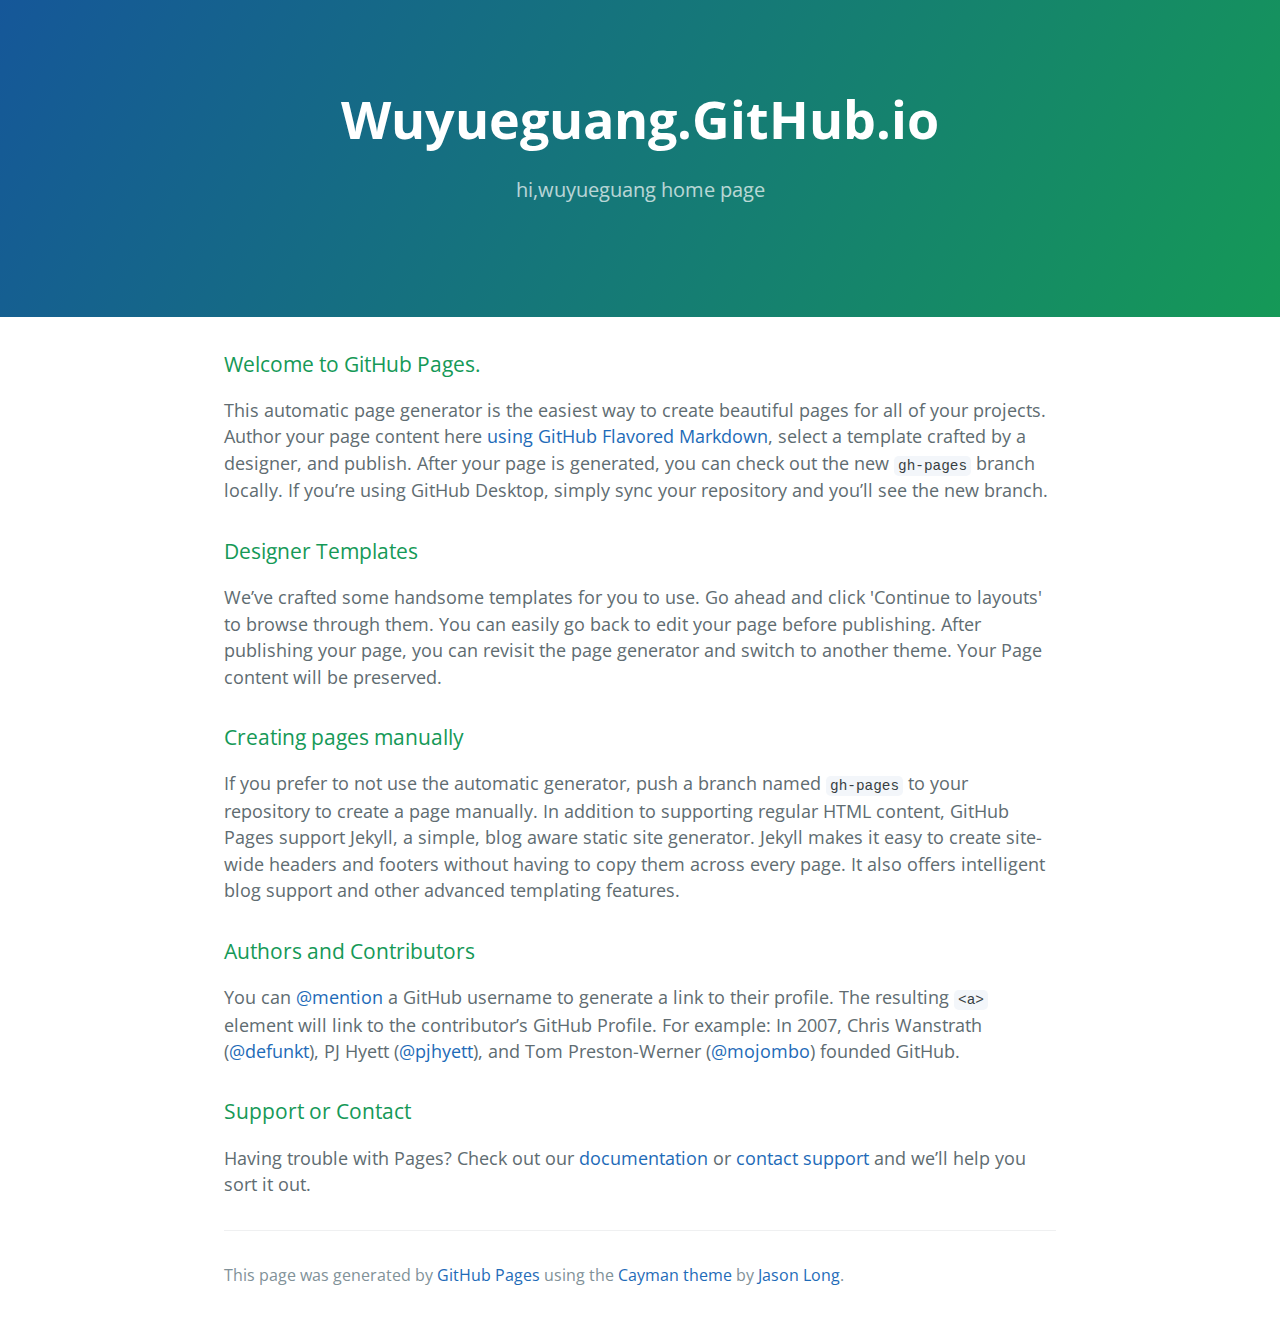
<file: index2.html>
<!DOCTYPE html>
<html lang="en-us">
  <head>
    <meta charset="UTF-8">
    <title>Wuyueguang.GitHub.io by wuyueguang</title>
    <meta name="viewport" content="width=device-width, initial-scale=1">
    <link rel="stylesheet" type="text/css" href="stylesheets/normalize.css" media="screen">
    <link href='https://fonts.googleapis.com/css?family=Open+Sans:400,700' rel='stylesheet' type='text/css'>
    <link rel="stylesheet" type="text/css" href="stylesheets/stylesheet.css" media="screen">
    <link rel="stylesheet" type="text/css" href="stylesheets/github-light.css" media="screen">
  </head>
  <body>
    <section class="page-header">
      <h1 class="project-name">Wuyueguang.GitHub.io</h1>
      <h2 class="project-tagline">hi,wuyueguang home page</h2>
    </section>

    <section class="main-content">
      <h3>
<a id="welcome-to-github-pages" class="anchor" href="#welcome-to-github-pages" aria-hidden="true"><span aria-hidden="true" class="octicon octicon-link"></span></a>Welcome to GitHub Pages.</h3>

<p>This automatic page generator is the easiest way to create beautiful pages for all of your projects. Author your page content here <a href="https://guides.github.com/features/mastering-markdown/">using GitHub Flavored Markdown</a>, select a template crafted by a designer, and publish. After your page is generated, you can check out the new <code>gh-pages</code> branch locally. If you’re using GitHub Desktop, simply sync your repository and you’ll see the new branch.</p>

<h3>
<a id="designer-templates" class="anchor" href="#designer-templates" aria-hidden="true"><span aria-hidden="true" class="octicon octicon-link"></span></a>Designer Templates</h3>

<p>We’ve crafted some handsome templates for you to use. Go ahead and click 'Continue to layouts' to browse through them. You can easily go back to edit your page before publishing. After publishing your page, you can revisit the page generator and switch to another theme. Your Page content will be preserved.</p>

<h3>
<a id="creating-pages-manually" class="anchor" href="#creating-pages-manually" aria-hidden="true"><span aria-hidden="true" class="octicon octicon-link"></span></a>Creating pages manually</h3>

<p>If you prefer to not use the automatic generator, push a branch named <code>gh-pages</code> to your repository to create a page manually. In addition to supporting regular HTML content, GitHub Pages support Jekyll, a simple, blog aware static site generator. Jekyll makes it easy to create site-wide headers and footers without having to copy them across every page. It also offers intelligent blog support and other advanced templating features.</p>

<h3>
<a id="authors-and-contributors" class="anchor" href="#authors-and-contributors" aria-hidden="true"><span aria-hidden="true" class="octicon octicon-link"></span></a>Authors and Contributors</h3>

<p>You can <a href="https://help.github.com/articles/basic-writing-and-formatting-syntax/#mentioning-users-and-teams" class="user-mention">@mention</a> a GitHub username to generate a link to their profile. The resulting <code>&lt;a&gt;</code> element will link to the contributor’s GitHub Profile. For example: In 2007, Chris Wanstrath (<a href="https://github.com/defunkt" class="user-mention">@defunkt</a>), PJ Hyett (<a href="https://github.com/pjhyett" class="user-mention">@pjhyett</a>), and Tom Preston-Werner (<a href="https://github.com/mojombo" class="user-mention">@mojombo</a>) founded GitHub.</p>

<h3>
<a id="support-or-contact" class="anchor" href="#support-or-contact" aria-hidden="true"><span aria-hidden="true" class="octicon octicon-link"></span></a>Support or Contact</h3>

<p>Having trouble with Pages? Check out our <a href="https://help.github.com/pages">documentation</a> or <a href="https://github.com/contact">contact support</a> and we’ll help you sort it out.</p>

      <footer class="site-footer">

        <span class="site-footer-credits">This page was generated by <a href="https://pages.github.com">GitHub Pages</a> using the <a href="https://github.com/jasonlong/cayman-theme">Cayman theme</a> by <a href="https://twitter.com/jasonlong">Jason Long</a>.</span>
      </footer>

    </section>

  
  </body>
</html>
</file>
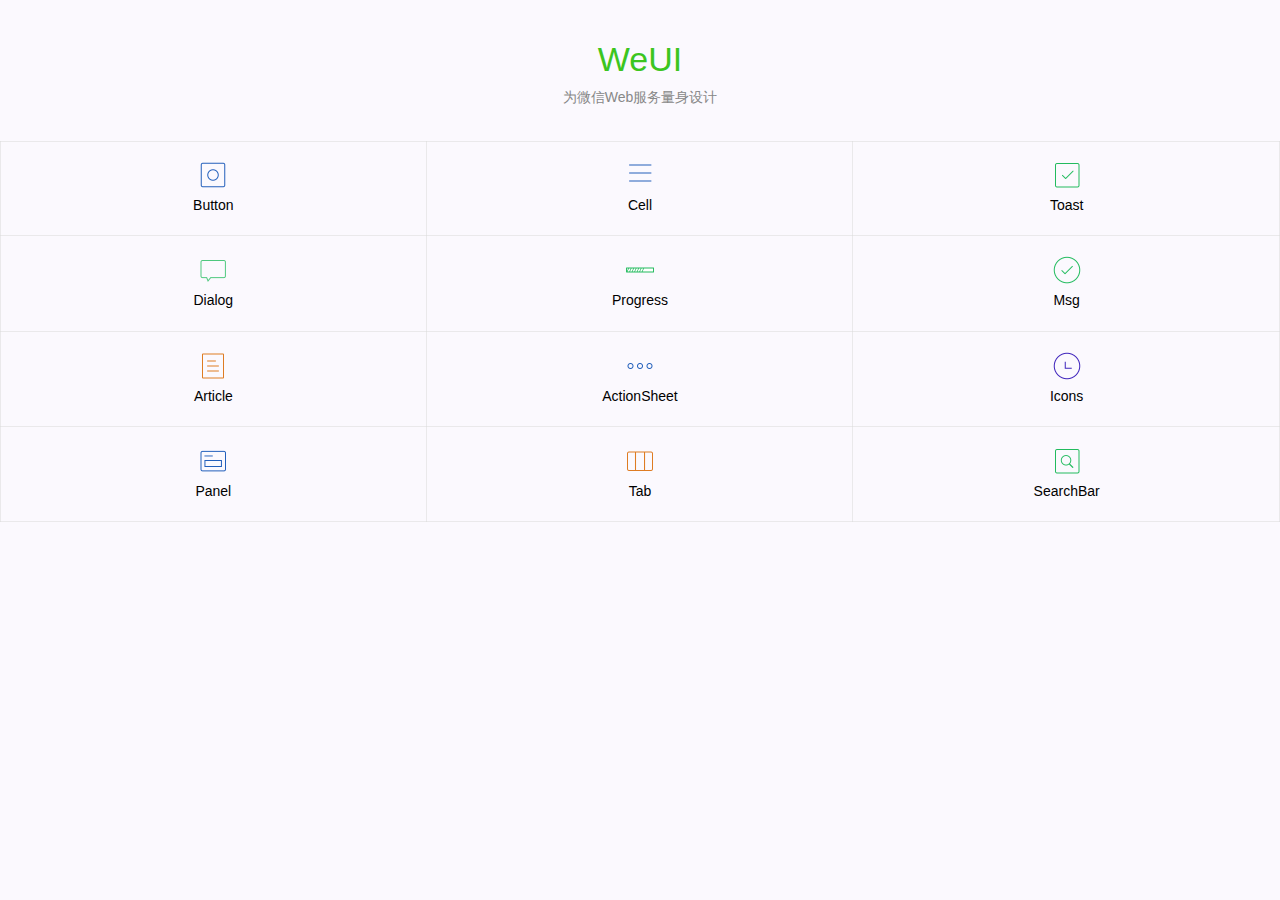
<file: weui/index3.htm>
<!DOCTYPE html>
<html lang="zh-cmn-Hans">
<head>
    <meta charset="UTF-8">
    <meta name="viewport" content="width=device-width,initial-scale=1,user-scalable=0">
    <title>WeUI</title>
    <link rel="stylesheet" href="./weui.css"/>
    <link rel="stylesheet" href="./example.css"/>
</head>
<body ontouchstart>
    <div class="container" id="container"></div>
    <script type="text/html" id="tpl_home">
<div class="hd">
    <h1 class="page_title">WeUI</h1>
    <p class="page_desc">为微信Web服务量身设计</p>
</div>
<div class="bd">
    <div class="weui_grids">
        <a href="#/button" class="weui_grid">
            <div class="weui_grid_icon">
                <i class="icon icon_button"></i>
            </div>
            <p class="weui_grid_label">
                Button
            </p>
        </a>
        <a href="#/cell" class="weui_grid">
            <div class="weui_grid_icon">
                <i class="icon icon_cell"></i>
            </div>
            <p class="weui_grid_label">
                Cell
            </p>
        </a>
        <a href="#/toast" class="weui_grid">
            <div class="weui_grid_icon">
                <i class="icon icon_toast"></i>
            </div>
            <p class="weui_grid_label">
                Toast
            </p>
        </a>
        <a href="#/dialog" class="weui_grid">
            <div class="weui_grid_icon">
                <i class="icon icon_dialog"></i>
            </div>
            <p class="weui_grid_label">
                Dialog
            </p>
        </a>
        <a href="#/progress" class="weui_grid">
            <div class="weui_grid_icon">
                <i class="icon icon_progress"></i>
            </div>
            <p class="weui_grid_label">
                Progress
            </p>
        </a>
        <a href="#/msg" class="weui_grid">
            <div class="weui_grid_icon">
                <i class="icon icon_msg"></i>
            </div>
            <p class="weui_grid_label">
                Msg
            </p>
        </a>
        <a href="#/article" class="weui_grid">
            <div class="weui_grid_icon">
                <i class="icon icon_article"></i>
            </div>
            <p class="weui_grid_label">
                Article
            </p>
        </a>
        <a href="#/actionsheet" class="weui_grid">
            <div class="weui_grid_icon">
                <i class="icon icon_actionSheet"></i>
            </div>
            <p class="weui_grid_label">
                ActionSheet
            </p>
        </a>
        <a href="#/icons" class="weui_grid">
            <div class="weui_grid_icon">
                <i class="icon icon_icons"></i>
            </div>
            <p class="weui_grid_label">
                Icons
            </p>
        </a>
        <a href="#/panel" class="weui_grid">
            <div class="weui_grid_icon">
                <i class="icon icon_panel"></i>
            </div>
            <p class="weui_grid_label">
                Panel
            </p>
        </a>
        <a href="#/tab" class="weui_grid">
            <div class="weui_grid_icon">
                <i class="icon icon_tab"></i>
            </div>
            <p class="weui_grid_label">
                Tab
            </p>
        </a>
        <a href="#/searchbar" class="weui_grid">
            <div class="weui_grid_icon">
                <i class="icon icon_search_bar"></i>
            </div>
            <p class="weui_grid_label">
                SearchBar
            </p>
        </a>
    </div>
</div>
</script>
    <script type="text/html" id="tpl_button">
<div class="hd">
    <h1 class="page_title">Button</h1>
</div>
<div class="bd spacing">
    <a href="javascript:;" class="weui_btn weui_btn_primary">按钮</a>
    <a href="javascript:;" class="weui_btn weui_btn_disabled weui_btn_primary">按钮</a>
    <a href="javascript:;" class="weui_btn weui_btn_warn">确认</a>
    <a href="javascript:;" class="weui_btn weui_btn_disabled weui_btn_warn">确认</a>
    <a href="javascript:;" class="weui_btn weui_btn_default">按钮</a>
    <a href="javascript:;" class="weui_btn weui_btn_disabled weui_btn_default">按钮</a>
    <div class="button_sp_area">
        <a href="javascript:;" class="weui_btn weui_btn_plain_default">按钮</a>
        <a href="javascript:;" class="weui_btn weui_btn_plain_primary">按钮</a>

        <a href="javascript:;" class="weui_btn weui_btn_mini weui_btn_primary">按钮</a>
        <a href="javascript:;" class="weui_btn weui_btn_mini weui_btn_default">按钮</a>
    </div>
</div>
</script>
    <script type="text/html" id="tpl_cell">
<div class="hd">
    <h1 class="page_title">Cell</h1>
</div>
<div class="bd">
    <div class="weui_cells_title">带说明的列表项</div>
    <div class="weui_cells">
        <div class="weui_cell">
            <div class="weui_cell_bd weui_cell_primary">
                <p>标题文字</p>
            </div>
            <div class="weui_cell_ft">说明文字</div>
        </div>
    </div>
    <div class="weui_cells_title">带图标、说明的列表项</div>
    <div class="weui_cells">
        <div class="weui_cell">
            <div class="weui_cell_hd"><img src="[data-uri]" alt="" style="width:20px;margin-right:5px;display:block"></div>
            <div class="weui_cell_bd weui_cell_primary">
                <p>标题文字</p>
            </div>
            <div class="weui_cell_ft">说明文字</div>
        </div>
        <div class="weui_cell">
            <div class="weui_cell_hd"><img src="[data-uri]" alt="" style="width:20px;margin-right:5px;display:block"></div>
            <div class="weui_cell_bd weui_cell_primary">
                <p>标题文字</p>
            </div>
            <div class="weui_cell_ft">说明文字</div>
        </div>
    </div>

    <div class="weui_cells_title">带跳转的列表项</div>
    <div class="weui_cells weui_cells_access">
        <a class="weui_cell" href="javascript:;">
            <div class="weui_cell_bd weui_cell_primary">
                <p>cell standard</p>
            </div>
            <div class="weui_cell_ft">
            </div>
        </a>
        <a class="weui_cell" href="javascript:;">
            <div class="weui_cell_bd weui_cell_primary">
                <p>cell standard</p>
            </div>
            <div class="weui_cell_ft">
            </div>
        </a>
    </div>

    <div class="weui_cells_title">带说明、跳转的列表项</div>
    <div class="weui_cells weui_cells_access">
        <a class="weui_cell" href="javascript:;">
            <div class="weui_cell_bd weui_cell_primary">
                <p>cell standard</p>
            </div>
            <div class="weui_cell_ft">说明文字</div>
        </a>
        <a class="weui_cell" href="javascript:;">
            <div class="weui_cell_bd weui_cell_primary">
                <p>cell standard</p>
            </div>
            <div class="weui_cell_ft">说明文字</div>
        </a>

    </div>

    <div class="weui_cells_title">带图标、说明、跳转的列表项</div>
    <div class="weui_cells weui_cells_access">

        <a class="weui_cell" href="javascript:;">
            <div class="weui_cell_hd"><img src="[data-uri]" alt="" style="width:20px;margin-right:5px;display:block"></div>
            <div class="weui_cell_bd weui_cell_primary">
                <p>cell standard</p>
            </div>
            <div class="weui_cell_ft">说明文字</div>
        </a>
        <a class="weui_cell" href="javascript:;">
            <div class="weui_cell_hd"><img src="[data-uri]" alt="" style="width:20px;margin-right:5px;display:block"></div>
            <div class="weui_cell_bd weui_cell_primary">
                <p>cell standard</p>
            </div>
            <div class="weui_cell_ft">说明文字</div>
        </a>
    </div>

    <div class="weui_cells_title">单选列表项</div>
    <div class="weui_cells weui_cells_radio">
        <label class="weui_cell weui_check_label" for="x11">
            <div class="weui_cell_bd weui_cell_primary">
                <p>cell standard</p>
            </div>
            <div class="weui_cell_ft">
                <input type="radio" class="weui_check" name="radio1" id="x11">
                <span class="weui_icon_checked"></span>
            </div>
        </label>
        <label class="weui_cell weui_check_label" for="x12">

            <div class="weui_cell_bd weui_cell_primary">
                <p>cell standard</p>
            </div>
            <div class="weui_cell_ft">
                <input type="radio" name="radio1" class="weui_check" id="x12" checked="checked">
                <span class="weui_icon_checked"></span>
            </div>
        </label>
    </div>
    <div class="weui_cells_title">复选列表项</div>
    <div class="weui_cells weui_cells_checkbox">
        <label class="weui_cell weui_check_label" for="s11">
            <div class="weui_cell_hd">
                <input type="checkbox" class="weui_check" name="checkbox1" id="s11" checked="checked">
                <i class="weui_icon_checked"></i>
            </div>
            <div class="weui_cell_bd weui_cell_primary">
                <p>standard is dealt for u.</p>
            </div>
        </label>
        <label class="weui_cell weui_check_label" for="s12">
            <div class="weui_cell_hd">
                <input type="checkbox" name="checkbox1" class="weui_check" id="s12">
                <i class="weui_icon_checked"></i>
            </div>
            <div class="weui_cell_bd weui_cell_primary">
                <p>standard is dealicient for u.</p>
            </div>
        </label>
    </div>

    <div class="weui_cells_title">开关</div>
    <div class="weui_cells weui_cells_form">
        <div class="weui_cell weui_cell_switch">
            <div class="weui_cell_hd weui_cell_primary">标题文字</div>
            <div class="weui_cell_ft">
                <input class="weui_switch" type="checkbox"/>
            </div>
        </div>
    </div>

    <div class="weui_cells_title">表单</div>
    <div class="weui_cells weui_cells_form">
        <div class="weui_cell">
            <div class="weui_cell_hd"><label class="weui_label">qq</label></div>
            <div class="weui_cell_bd weui_cell_primary">
                <input class="weui_input" type="number" pattern="[0-9]*" placeholder="请输入qq号"/>
            </div>
        </div>
        <div class="weui_cell weui_vcode">
            <div class="weui_cell_hd"><label class="weui_label">验证码</label></div>
            <div class="weui_cell_bd weui_cell_primary">
                <input class="weui_input" type="number" placeholder="请输入验证码"/>
            </div>
            <div class="weui_cell_ft">
                <img src="./images/vcode.jpg" />
            </div>
        </div>
        <div class="weui_cell">
            <div class="weui_cell_hd"><label class="weui_label">银行卡</label></div>
            <div class="weui_cell_bd weui_cell_primary">
                <input class="weui_input" type="number" pattern="[0-9]*" placeholder="请输入银行卡号"/>
            </div>
        </div>
        <div class="weui_cell weui_vcode weui_cell_warn">
            <div class="weui_cell_hd"><label class="weui_label">验证码</label></div>
            <div class="weui_cell_bd weui_cell_primary">
                <input class="weui_input" type="number" placeholder="请输入验证码"/>
            </div>
            <div class="weui_cell_ft">
                <i class="weui_icon_warn"></i>
                <img src="./images/vcode.jpg" />
            </div>
        </div>
    </div>
    <div class="weui_cells_tips">底部说明文字底部说明文字</div>
    <div class="weui_btn_area">
        <a class="weui_btn weui_btn_primary" href="javascript:" id="showTooltips">确定</a>
    </div>

    <div class="weui_cells_title">上传</div>
    <div class="weui_cells weui_cells_form">
        <div class="weui_cell">
            <div class="weui_cell_bd weui_cell_primary">
                <div class="weui_uploader">
                    <div class="weui_uploader_hd weui_cell">
                        <div class="weui_cell_bd weui_cell_primary">图片上传</div>
                        <div class="weui_cell_ft">0/2</div>
                    </div>
                    <div class="weui_uploader_bd">
                        <ul class="weui_uploader_files">
                            <li class="weui_uploader_file" style="background-image:url(http://shp.qpic.cn/weixinsrc_pic/pScBR7sbqjOBJomcuvVJ6iacVrbMJaoJZkFUIq4nzQZUIqzTKziam7ibg/)"></li>
                            <li class="weui_uploader_file" style="background-image:url(http://shp.qpic.cn/weixinsrc_pic/pScBR7sbqjOBJomcuvVJ6iacVrbMJaoJZkFUIq4nzQZUIqzTKziam7ibg/)"></li>
                            <li class="weui_uploader_file" style="background-image:url(http://shp.qpic.cn/weixinsrc_pic/pScBR7sbqjOBJomcuvVJ6iacVrbMJaoJZkFUIq4nzQZUIqzTKziam7ibg/)"></li>
                            <li class="weui_uploader_file weui_uploader_status" style="background-image:url(http://shp.qpic.cn/weixinsrc_pic/pScBR7sbqjOBJomcuvVJ6iacVrbMJaoJZkFUIq4nzQZUIqzTKziam7ibg/)">
                                <div class="weui_uploader_status_content">
                                    <i class="weui_icon_warn"></i>
                                </div>
                            </li>
                            <li class="weui_uploader_file weui_uploader_status" style="background-image:url(http://shp.qpic.cn/weixinsrc_pic/pScBR7sbqjOBJomcuvVJ6iacVrbMJaoJZkFUIq4nzQZUIqzTKziam7ibg/)">
                                <div class="weui_uploader_status_content">50%</div>
                            </li>
                        </ul>
                        <div class="weui_uploader_input_wrp">
                            <input class="weui_uploader_input" type="file" accept="image/jpg,image/jpeg,image/png,image/gif" multiple />
                        </div>
                    </div>
                </div>
            </div>
        </div>
    </div>

    <div class="weui_cells_title">文本域</div>
    <div class="weui_cells weui_cells_form">
        <div class="weui_cell">
            <div class="weui_cell_bd weui_cell_primary">
                <textarea class="weui_textarea" placeholder="请输入评论" rows="3"></textarea>
                <div class="weui_textarea_counter"><span>0</span>/200</div>
            </div>
        </div>
    </div>
    <div class="weui_toptips weui_warn js_tooltips">格式不对</div>
    <div class="weui_cells_title">表单报错</div>
    <div class="weui_cells weui_cells_form">
        <div class="weui_cell weui_cell_warn">
            <div class="weui_cell_hd"><label for="" class="weui_label">卡号</label></div>
            <div class="weui_cell_bd weui_cell_primary">
                <input class="weui_input" type="number" pattern="[0-9]*" value="weui input error" placeholder="请输入卡号"/>
            </div>
            <div class="weui_cell_ft">
                <i class="weui_icon_warn"></i>
            </div>
        </div>
        <div class="weui_cell">
            <div class="weui_cell_hd"><label for="" class="weui_label">日期</label></div>
            <div class="weui_cell_bd weui_cell_primary">
                <input class="weui_input" type="date" value=""/>
            </div>
        </div>
        <div class="weui_cell">
            <div class="weui_cell_hd"><label for="" class="weui_label">时间</label></div>
            <div class="weui_cell_bd weui_cell_primary">
                <input class="weui_input" type="datetime-local" value="" placeholder=""/>
            </div>
        </div>
    </div>
    <div class="weui_cells_title">选择</div>
    <div class="weui_cells">

        <div class="weui_cell weui_cell_select weui_select_before">
            <div class="weui_cell_hd">
                <select class="weui_select" name="select2">
                    <option value="1">+86</option>
                    <option value="2">+80</option>
                    <option value="3">+84</option>
                    <option value="4">+87</option>
                </select>
            </div>
            <div class="weui_cell_bd weui_cell_primary">
                <input class="weui_input" type="number" pattern="[0-9]*" placeholder="请输入号码"/>
            </div>
        </div>
    </div>
    <div class="weui_cells_title">选择</div>
    <div class="weui_cells">
        <div class="weui_cell weui_cell_select">
            <div class="weui_cell_bd weui_cell_primary">
                <select class="weui_select" name="select1">
                    <option selected="" value="1">微信号</option>
                    <option value="2">QQ号</option>
                    <option value="3">Email</option>
                </select>
            </div>
        </div>
        <div class="weui_cell weui_cell_select weui_select_after">
            <div class="weui_cell_hd">
                <label for="" class="weui_label">国家/地区</label>
            </div>
            <div class="weui_cell_bd weui_cell_primary">
                <select class="weui_select" name="select2">
                    <option value="1">中国</option>
                    <option value="2">美国</option>
                    <option value="3">英国</option>
                </select>
            </div>
        </div>
    </div>

</div>
</script>
    <script type="text/html" id="tpl_toast">
<div class="hd">
    <h1 class="page_title">Toast</h1>
</div>
<div class="bd spacing">
    <a href="javascript:;" class="weui_btn weui_btn_primary" id="showToast">点击弹出Toast</a>
    <a href="javascript:;" class="weui_btn weui_btn_primary" id="showLoadingToast">点击弹出Loading Toast</a>
</div>
<!--BEGIN toast-->
<div id="toast" style="display: none;">
    <div class="weui_mask_transparent"></div>
    <div class="weui_toast">
        <i class="weui_icon_toast"></i>
        <p class="weui_toast_content">已完成</p>
    </div>
</div>
<!--end toast-->

<!-- loading toast -->
<div id="loadingToast" class="weui_loading_toast" style="display:none;">
    <div class="weui_mask_transparent"></div>
    <div class="weui_toast">
        <div class="weui_loading">
            <div class="weui_loading_leaf weui_loading_leaf_0"></div>
            <div class="weui_loading_leaf weui_loading_leaf_1"></div>
            <div class="weui_loading_leaf weui_loading_leaf_2"></div>
            <div class="weui_loading_leaf weui_loading_leaf_3"></div>
            <div class="weui_loading_leaf weui_loading_leaf_4"></div>
            <div class="weui_loading_leaf weui_loading_leaf_5"></div>
            <div class="weui_loading_leaf weui_loading_leaf_6"></div>
            <div class="weui_loading_leaf weui_loading_leaf_7"></div>
            <div class="weui_loading_leaf weui_loading_leaf_8"></div>
            <div class="weui_loading_leaf weui_loading_leaf_9"></div>
            <div class="weui_loading_leaf weui_loading_leaf_10"></div>
            <div class="weui_loading_leaf weui_loading_leaf_11"></div>
        </div>
        <p class="weui_toast_content">数据加载中</p>
    </div>
</div>
</script>
    <script type="text/html" id="tpl_dialog">
<div class="hd">
    <h1 class="page_title">Dialog</h1>
</div>
<div class="bd spacing">
    <a href="javascript:;" class="weui_btn weui_btn_primary" id="showDialog1">点击弹出Dialog样式一</a>
    <a href="javascript:;" class="weui_btn weui_btn_primary" id="showDialog2">点击弹出Dialog样式二</a>
</div>
<!--BEGIN dialog1-->
<div class="weui_dialog_confirm" id="dialog1" style="display: none;">
    <div class="weui_mask"></div>
    <div class="weui_dialog">
        <div class="weui_dialog_hd"><strong class="weui_dialog_title">弹窗标题</strong></div>
        <div class="weui_dialog_bd">自定义弹窗内容，居左对齐显示，告知需要确认的信息等</div>
        <div class="weui_dialog_ft">
            <a href="javascript:;" class="weui_btn_dialog default">取消</a>
            <a href="javascript:;" class="weui_btn_dialog primary">确定</a>
        </div>
    </div>
</div>
<!--END dialog1-->
<!--BEGIN dialog2-->
<div class="weui_dialog_alert" id="dialog2" style="display: none;">
    <div class="weui_mask"></div>
    <div class="weui_dialog">
        <div class="weui_dialog_hd"><strong class="weui_dialog_title">弹窗标题</strong></div>
        <div class="weui_dialog_bd">弹窗内容，告知当前页面信息等</div>
        <div class="weui_dialog_ft">
            <a href="javascript:;" class="weui_btn_dialog primary">确定</a>
        </div>
    </div>
</div>
<!--END dialog2-->
</script>
    <script type="text/html" id="tpl_progress">
<div class="hd">
    <h1 class="page_title">Progress</h1>
</div>
<div class="bd spacing">
    <div class="weui_progress">
        <div class="weui_progress_bar">
            <div class="weui_progress_inner_bar js_progress" style="width: 0%;"></div>
        </div>
        <a href="javascript:;" class="weui_progress_opr">
            <i class="weui_icon_cancel"></i>
        </a>
    </div>
    <br>
    <div class="weui_progress">
        <div class="weui_progress_bar">
            <div class="weui_progress_inner_bar js_progress" style="width: 50%;"></div>
        </div>
        <a href="javascript:;" class="weui_progress_opr">
            <i class="weui_icon_cancel"></i>
        </a>
    </div>
    <br>
    <div class="weui_progress">
        <div class="weui_progress_bar">
            <div class="weui_progress_inner_bar js_progress" style="width: 80%;"></div>
        </div>
        <a href="javascript:;" class="weui_progress_opr">
            <i class="weui_icon_cancel"></i>
        </a>
    </div>
    <div class="weui_btn_area">
        <a href="javascript:;" class="weui_btn weui_btn_primary" id="btnStartProgress">上传</a>
    </div>
</div>
</script>
    <script type="text/html" id="tpl_msg">
<div class="weui_msg">
    <div class="weui_icon_area"><i class="weui_icon_success weui_icon_msg"></i></div>
    <div class="weui_text_area">
        <h2 class="weui_msg_title">操作成功</h2>
        <p class="weui_msg_desc">内容详情，可根据实际需要安排</p>
    </div>
    <div class="weui_opr_area">
        <p class="weui_btn_area">
            <a href="javascript:;" class="weui_btn weui_btn_primary">确定</a>
            <a href="javascript:;" class="weui_btn weui_btn_default">取消</a>
        </p>
    </div>
    <div class="weui_extra_area">
        <a href="">查看详情</a>
    </div>
</div>
</script>
    <script type="text/html" id="tpl_article">
<div class="hd">
    <h1 class="page_title">Article</h1>
</div>
<div class="bd">
    <article class="weui_article">
        <h1>大标题</h1>
        <section>
            <h2 class="title">章标题</h2>
            <section>
                <h3>1.1 节标题</h3>
                <p>Lorem ipsum dolor sit amet, consectetur adipisicing elit, sed do eiusmod
                    tempor incididunt ut labore et dolore magna aliqua. Ut enim ad minim veniam,
                    quis nostrud exercitation ullamco laboris nisi ut aliquip ex ea commodo
                    consequat. Duis aute</p>
                <p>
                    <img src="./images/pic_article.png" alt="">
                    <img src="./images/pic_article.png" alt="">
                </p>
            </section>
            <section>
                <h3>1.2 节标题</h3>
                <p>Lorem ipsum dolor sit amet, consectetur adipisicing elit, sed do eiusmod
                    tempor incididunt ut labore et dolore magna aliqua. Ut enim ad minim veniam,
                    cillum dolore eu fugiat nulla pariatur. Excepteur sint occaecat cupidatat non
                    proident, sunt in culpa qui officia deserunt mollit anim id est laborum.</p>
            </section>
        </section>
    </article>
</div>
</script>
    <script type="text/html" id="tpl_tab">
<div class="bd">
    <div class="weui_cells_title">Tab</div>
    <div class="weui_cells weui_cells_access">
        <a class="weui_cell" href="#/navbar">
            <div class="weui_cell_bd weui_cell_primary">
                <p>navbar</p>
            </div>
            <div class="weui_cell_ft">
            </div>
        </a>
        <a class="weui_cell" href="#/tabbar">
            <div class="weui_cell_bd weui_cell_primary">
                <p>tabbar</p>
            </div>
            <div class="weui_cell_ft">
            </div>
        </a>
    </div>
</div>
</script>
    <script type="text/html" id="tpl_navbar">
<div class="bd" style="height: 100%;">
    <div class="weui_tab">
        <div class="weui_navbar">
            <div class="weui_navbar_item weui_bar_item_on">
                选项一
            </div>
            <div class="weui_navbar_item">
                选项二
            </div>
            <div class="weui_navbar_item">
                选项三
            </div>
        </div>
        <div class="weui_tab_bd">

        </div>
    </div>
</div>
</script>
    <script type="text/html" id="tpl_tabbar">
<div class="weui_tab">
    <div class="weui_tab_bd">

    </div>
    <div class="weui_tabbar">
        <a href="javascript:;" class="weui_tabbar_item weui_bar_item_on">
            <div class="weui_tabbar_icon">
                <img src="./images/icon_nav_button.png" alt="">
            </div>
            <p class="weui_tabbar_label">微信</p>
        </a>
        <a href="javascript:;" class="weui_tabbar_item">
            <div class="weui_tabbar_icon">
                <img src="./images/icon_nav_msg.png" alt="">
            </div>
            <p class="weui_tabbar_label">通讯录</p>
        </a>
        <a href="javascript:;" class="weui_tabbar_item">
            <div class="weui_tabbar_icon">
                <img src="./images/icon_nav_article.png" alt="">
            </div>
            <p class="weui_tabbar_label">发现</p>
        </a>
        <a href="javascript:;" class="weui_tabbar_item">
            <div class="weui_tabbar_icon">
                <img src="./images/icon_nav_cell.png" alt="">
            </div>
            <p class="weui_tabbar_label">我</p>
        </a>
    </div>
</div>
</script>
    <script type="text/html" id="tpl_panel">
<div class="hd">
    <h1 class="page_title">Panel</h1>
</div>
<div class="bd">
    <div class="weui_panel weui_panel_access">
        <div class="weui_panel_hd">图文组合列表</div>
        <div class="weui_panel_bd">
            <a href="javascript:void(0);" class="weui_media_box weui_media_appmsg">
                <div class="weui_media_hd">
                    <img class="weui_media_appmsg_thumb" src="[data-uri]" alt="">
                </div>
                <div class="weui_media_bd">
                    <h4 class="weui_media_title">标题一</h4>
                    <p class="weui_media_desc">由各种物质组成的巨型球状天体，叫做星球。星球有一定的形状，有自己的运行轨道。</p>
                </div>
            </a>
            <a href="javascript:void(0);" class="weui_media_box weui_media_appmsg">
                <div class="weui_media_hd">
                    <img class="weui_media_appmsg_thumb" src="[data-uri]" alt="">
                </div>
                <div class="weui_media_bd">
                    <h4 class="weui_media_title">标题二</h4>
                    <p class="weui_media_desc">由各种物质组成的巨型球状天体，叫做星球。星球有一定的形状，有自己的运行轨道。</p>
                </div>
            </a>
        </div>
        <a class="weui_panel_ft" href="javascript:void(0);">查看更多</a>
    </div>
    <div class="weui_panel weui_panel_access">
        <div class="weui_panel_hd">文字组合列表</div>
        <div class="weui_panel_bd">
            <div class="weui_media_box weui_media_text">
                <h4 class="weui_media_title">标题一</h4>
                <p class="weui_media_desc">由各种物质组成的巨型球状天体，叫做星球。星球有一定的形状，有自己的运行轨道。</p>
            </div>
            <div class="weui_media_box weui_media_text">
                <h4 class="weui_media_title">标题二</h4>
                <p class="weui_media_desc">由各种物质组成的巨型球状天体，叫做星球。星球有一定的形状，有自己的运行轨道。</p>
            </div>
        </div>
        <a href="javascript:void(0);" class="weui_panel_ft">查看更多</a>
    </div>
    <div class="weui_panel">
        <div class="weui_panel_hd">小图文组合列表</div>
        <div class="weui_panel_bd">
            <div class="weui_media_box weui_media_small_appmsg">
                <div class="weui_cells weui_cells_access">
                    <a class="weui_cell" href="javascript:;">
                        <div class="weui_cell_hd"><img src="[data-uri]" alt="" style="width:20px;margin-right:5px;display:block"></div>
                        <div class="weui_cell_bd weui_cell_primary">
                            <p>文字标题</p>
                        </div>
                        <span class="weui_cell_ft"></span>
                    </a>
                    <a class="weui_cell" href="javascript:;">
                        <div class="weui_cell_hd"><img src="[data-uri]" alt="" style="width:20px;margin-right:5px;display:block"></div>
                        <div class="weui_cell_bd weui_cell_primary">
                            <p>文字标题</p>
                        </div>
                        <span class="weui_cell_ft"></span>
                    </a>
                </div>
            </div>
        </div>
    </div>
    <div class="weui_panel">
        <div class="weui_panel_hd">文字列表附来源</div>
        <div class="weui_panel_bd">
            <div class="weui_media_box weui_media_text">
                <h4 class="weui_media_title">标题一</h4>
                <p class="weui_media_desc">由各种物质组成的巨型球状天体，叫做星球。星球有一定的形状，有自己的运行轨道。</p>
                <ul class="weui_media_info">
                    <li class="weui_media_info_meta">文字来源</li>
                    <li class="weui_media_info_meta">时间</li>
                    <li class="weui_media_info_meta weui_media_info_meta_extra">其它信息</li>
                </ul>
            </div>
        </div>
    </div>
</div>
</script>
    <script type="text/html" id="tpl_actionsheet">
<div class="hd">
    <h1 class="page_title">ActionSheet</h1>
</div>
<div class="bd spacing">
    <a href="javascript:;" class="weui_btn weui_btn_primary" id="showActionSheet">点击上拉ActionSheet</a>
</div>
<!--BEGIN actionSheet-->
<div id="actionSheet_wrap">
    <div class="weui_mask_transition" id="mask"></div>
    <div class="weui_actionsheet" id="weui_actionsheet">
        <div class="weui_actionsheet_menu">
            <div class="weui_actionsheet_cell">示例菜单</div>
            <div class="weui_actionsheet_cell">示例菜单</div>
            <div class="weui_actionsheet_cell">示例菜单</div>
            <div class="weui_actionsheet_cell">示例菜单</div>
        </div>
        <div class="weui_actionsheet_action">
            <div class="weui_actionsheet_cell" id="actionsheet_cancel">取消</div>
        </div>
    </div>
</div>
<!--END actionSheet-->
</script>
    <script type="text/html" id="tpl_icons">
<div class="hd">
    <h1 class="page_title">Icons</h1>
</div>
<div class="bd spacing">
    <i class="weui_icon_msg weui_icon_success"></i>
    <i class="weui_icon_msg weui_icon_info"></i>
    <i class="weui_icon_msg weui_icon_warn"></i>
    <i class="weui_icon_msg weui_icon_waiting"></i>
    <i class="weui_icon_safe weui_icon_safe_success"></i>
    <i class="weui_icon_safe weui_icon_safe_warn"></i>
    <div class="icon_sp_area">
        <i class="weui_icon_success"></i>
        <i class="weui_icon_success_circle"></i>
        <i class="weui_icon_success_no_circle"></i>
        <i class="weui_icon_info"></i>
        <i class="weui_icon_waiting"></i>
        <i class="weui_icon_waiting_circle"></i>
        <i class="weui_icon_circle"></i>
        <i class="weui_icon_warn"></i>
        <i class="weui_icon_download"></i>
        <i class="weui_icon_info_circle"></i>
        <i class="weui_icon_cancel"></i>
        <i class="weui_icon_search"></i>
        <i class="weui_icon_clear"></i>
    </div>
</div>
</script>
    <script type="text/html" id="tpl_searchbar">
<div class="hd">
    <h1 class="page_title">searchBar</h1>
</div>
<div class="bd">
    <!--<a href="javascript:;" class="weui_btn weui_btn_primary">点击展现searchBar</a>-->
    <div class="weui_search_bar" id="search_bar">
        <form class="weui_search_outer">
            <div class="weui_search_inner">
                <i class="weui_icon_search"></i>
                <input type="search" class="weui_search_input" id="search_input" placeholder="搜索" required/>
                <a href="javascript:" class="weui_icon_clear" id="search_clear"></a>
            </div>
            <label for="search_input" class="weui_search_text" id="search_text">
                <i class="weui_icon_search"></i>
                <span>搜索</span>
            </label>
        </form>
        <a href="javascript:" class="weui_search_cancel" id="search_cancel">取消</a>
    </div>
    <div class="weui_cells weui_cells_access search_show" id="search_show">
        <div class="weui_cell">
            <div class="weui_cell_bd weui_cell_primary">
                <p>实时搜索文本</p>
            </div>
        </div>
        <div class="weui_cell">
            <div class="weui_cell_bd weui_cell_primary">
                <p>实时搜索文本</p>
            </div>
        </div>
        <div class="weui_cell">
            <div class="weui_cell_bd weui_cell_primary">
                <p>实时搜索文本</p>
            </div>
        </div>
        <div class="weui_cell">
            <div class="weui_cell_bd weui_cell_primary">
                <p>实时搜索文本</p>
            </div>
        </div>
    </div>
</div>
</script>
    <script src="./zepto.min.js"></script>
    <script src="./router.min.js"></script>
    <script src="./example.js"></script>
</body>
</html>
</file>
<file: stylesheets/stylesheet.css>
* {
  box-sizing: border-box; }

body {
  padding: 0;
  margin: 0;
  font-family: "Open Sans", "Helvetica Neue", Helvetica, Arial, sans-serif;
  font-size: 16px;
  line-height: 1.5;
  color: #606c71; }

a {
  color: #1e6bb8;
  text-decoration: none; }
  a:hover {
    text-decoration: underline; }

.btn {
  display: inline-block;
  margin-bottom: 1rem;
  color: rgba(255, 255, 255, 0.7);
  background-color: rgba(255, 255, 255, 0.08);
  border-color: rgba(255, 255, 255, 0.2);
  border-style: solid;
  border-width: 1px;
  border-radius: 0.3rem;
  transition: color 0.2s, background-color 0.2s, border-color 0.2s; }
  .btn + .btn {
    margin-left: 1rem; }

.btn:hover {
  color: rgba(255, 255, 255, 0.8);
  text-decoration: none;
  background-color: rgba(255, 255, 255, 0.2);
  border-color: rgba(255, 255, 255, 0.3); }

@media screen and (min-width: 64em) {
  .btn {
    padding: 0.75rem 1rem; } }

@media screen and (min-width: 42em) and (max-width: 64em) {
  .btn {
    padding: 0.6rem 0.9rem;
    font-size: 0.9rem; } }

@media screen and (max-width: 42em) {
  .btn {
    display: block;
    width: 100%;
    padding: 0.75rem;
    font-size: 0.9rem; }
    .btn + .btn {
      margin-top: 1rem;
      margin-left: 0; } }

.page-header {
  color: #fff;
  text-align: center;
  background-color: #159957;
  background-image: linear-gradient(120deg, #155799, #159957); }

@media screen and (min-width: 64em) {
  .page-header {
    padding: 5rem 6rem; } }

@media screen and (min-width: 42em) and (max-width: 64em) {
  .page-header {
    padding: 3rem 4rem; } }

@media screen and (max-width: 42em) {
  .page-header {
    padding: 2rem 1rem; } }

.project-name {
  margin-top: 0;
  margin-bottom: 0.1rem; }

@media screen and (min-width: 64em) {
  .project-name {
    font-size: 3.25rem; } }

@media screen and (min-width: 42em) and (max-width: 64em) {
  .project-name {
    font-size: 2.25rem; } }

@media screen and (max-width: 42em) {
  .project-name {
    font-size: 1.75rem; } }

.project-tagline {
  margin-bottom: 2rem;
  font-weight: normal;
  opacity: 0.7; }

@media screen and (min-width: 64em) {
  .project-tagline {
    font-size: 1.25rem; } }

@media screen and (min-width: 42em) and (max-width: 64em) {
  .project-tagline {
    font-size: 1.15rem; } }

@media screen and (max-width: 42em) {
  .project-tagline {
    font-size: 1rem; } }

.main-content :first-child {
  margin-top: 0; }
.main-content img {
  max-width: 100%; }
.main-content h1, .main-content h2, .main-content h3, .main-content h4, .main-content h5, .main-content h6 {
  margin-top: 2rem;
  margin-bottom: 1rem;
  font-weight: normal;
  color: #159957; }
.main-content p {
  margin-bottom: 1em; }
.main-content code {
  padding: 2px 4px;
  font-family: Consolas, "Liberation Mono", Menlo, Courier, monospace;
  font-size: 0.9rem;
  color: #383e41;
  background-color: #f3f6fa;
  border-radius: 0.3rem; }
.main-content pre {
  padding: 0.8rem;
  margin-top: 0;
  margin-bottom: 1rem;
  font: 1rem Consolas, "Liberation Mono", Menlo, Courier, monospace;
  color: #567482;
  word-wrap: normal;
  background-color: #f3f6fa;
  border: solid 1px #dce6f0;
  border-radius: 0.3rem; }
  .main-content pre > code {
    padding: 0;
    margin: 0;
    font-size: 0.9rem;
    color: #567482;
    word-break: normal;
    white-space: pre;
    background: transparent;
    border: 0; }
.main-content .highlight {
  margin-bottom: 1rem; }
  .main-content .highlight pre {
    margin-bottom: 0;
    word-break: normal; }
.main-content .highlight pre, .main-content pre {
  padding: 0.8rem;
  overflow: auto;
  font-size: 0.9rem;
  line-height: 1.45;
  border-radius: 0.3rem; }
.main-content pre code, .main-content pre tt {
  display: inline;
  max-width: initial;
  padding: 0;
  margin: 0;
  overflow: initial;
  line-height: inherit;
  word-wrap: normal;
  background-color: transparent;
  border: 0; }
  .main-content pre code:before, .main-content pre code:after, .main-content pre tt:before, .main-content pre tt:after {
    content: normal; }
.main-content ul, .main-content ol {
  margin-top: 0; }
.main-content blockquote {
  padding: 0 1rem;
  margin-left: 0;
  color: #819198;
  border-left: 0.3rem solid #dce6f0; }
  .main-content blockquote > :first-child {
    margin-top: 0; }
  .main-content blockquote > :last-child {
    margin-bottom: 0; }
.main-content table {
  display: block;
  width: 100%;
  overflow: auto;
  word-break: normal;
  word-break: keep-all; }
  .main-content table th {
    font-weight: bold; }
  .main-content table th, .main-content table td {
    padding: 0.5rem 1rem;
    border: 1px solid #e9ebec; }
.main-content dl {
  padding: 0; }
  .main-content dl dt {
    padding: 0;
    margin-top: 1rem;
    font-size: 1rem;
    font-weight: bold; }
  .main-content dl dd {
    padding: 0;
    margin-bottom: 1rem; }
.main-content hr {
  height: 2px;
  padding: 0;
  margin: 1rem 0;
  background-color: #eff0f1;
  border: 0; }

@media screen and (min-width: 64em) {
  .main-content {
    max-width: 64rem;
    padding: 2rem 6rem;
    margin: 0 auto;
    font-size: 1.1rem; } }

@media screen and (min-width: 42em) and (max-width: 64em) {
  .main-content {
    padding: 2rem 4rem;
    font-size: 1.1rem; } }

@media screen and (max-width: 42em) {
  .main-content {
    padding: 2rem 1rem;
    font-size: 1rem; } }

.site-footer {
  padding-top: 2rem;
  margin-top: 2rem;
  border-top: solid 1px #eff0f1; }

.site-footer-owner {
  display: block;
  font-weight: bold; }

.site-footer-credits {
  color: #819198; }

@media screen and (min-width: 64em) {
  .site-footer {
    font-size: 1rem; } }

@media screen and (min-width: 42em) and (max-width: 64em) {
  .site-footer {
    font-size: 1rem; } }

@media screen and (max-width: 42em) {
  .site-footer {
    font-size: 0.9rem; } }
</file>
<file: stylesheets/github-light.css>
/*
The MIT License (MIT)

Copyright (c) 2015 GitHub, Inc.

Permission is hereby granted, free of charge, to any person obtaining a copy
of this software and associated documentation files (the "Software"), to deal
in the Software without restriction, including without limitation the rights
to use, copy, modify, merge, publish, distribute, sublicense, and/or sell
copies of the Software, and to permit persons to whom the Software is
furnished to do so, subject to the following conditions:

The above copyright notice and this permission notice shall be included in all
copies or substantial portions of the Software.

THE SOFTWARE IS PROVIDED "AS IS", WITHOUT WARRANTY OF ANY KIND, EXPRESS OR
IMPLIED, INCLUDING BUT NOT LIMITED TO THE WARRANTIES OF MERCHANTABILITY,
FITNESS FOR A PARTICULAR PURPOSE AND NONINFRINGEMENT. IN NO EVENT SHALL THE
AUTHORS OR COPYRIGHT HOLDERS BE LIABLE FOR ANY CLAIM, DAMAGES OR OTHER
LIABILITY, WHETHER IN AN ACTION OF CONTRACT, TORT OR OTHERWISE, ARISING FROM,
OUT OF OR IN CONNECTION WITH THE SOFTWARE OR THE USE OR OTHER DEALINGS IN THE
SOFTWARE.

*/

.pl-c /* comment */ {
  color: #969896;
}

.pl-c1      /* constant, markup.raw, meta.diff.header, meta.module-reference, meta.property-name, support, support.constant, support.variable, variable.other.constant */,
.pl-s .pl-v /* string variable */ {
  color: #0086b3;
}

.pl-e  /* entity */,
.pl-en /* entity.name */ {
  color: #795da3;
}

.pl-s .pl-s1 /* string source */,
.pl-smi      /* storage.modifier.import, storage.modifier.package, storage.type.java, variable.other, variable.parameter.function */ {
  color: #333;
}

.pl-ent /* entity.name.tag */ {
  color: #63a35c;
}

.pl-k /* keyword, storage, storage.type */ {
  color: #a71d5d;
}

.pl-pds              /* punctuation.definition.string, string.regexp.character-class */,
.pl-s                /* string */,
.pl-s .pl-pse .pl-s1 /* string punctuation.section.embedded source */,
.pl-sr               /* string.regexp */,
.pl-sr .pl-cce       /* string.regexp constant.character.escape */,
.pl-sr .pl-sra       /* string.regexp string.regexp.arbitrary-repitition */,
.pl-sr .pl-sre       /* string.regexp source.ruby.embedded */ {
  color: #183691;
}

.pl-v /* variable */ {
  color: #ed6a43;
}

.pl-id /* invalid.deprecated */ {
  color: #b52a1d;
}

.pl-ii /* invalid.illegal */ {
  background-color: #b52a1d;
  color: #f8f8f8;
}

.pl-sr .pl-cce /* string.regexp constant.character.escape */ {
  color: #63a35c;
  font-weight: bold;
}

.pl-ml /* markup.list */ {
  color: #693a17;
}

.pl-mh        /* markup.heading */,
.pl-mh .pl-en /* markup.heading entity.name */,
.pl-ms        /* meta.separator */ {
  color: #1d3e81;
  font-weight: bold;
}

.pl-mq /* markup.quote */ {
  color: #008080;
}

.pl-mi /* markup.italic */ {
  color: #333;
  font-style: italic;
}

.pl-mb /* markup.bold */ {
  color: #333;
  font-weight: bold;
}

.pl-md /* markup.deleted, meta.diff.header.from-file */ {
  background-color: #ffecec;
  color: #bd2c00;
}

.pl-mi1 /* markup.inserted, meta.diff.header.to-file */ {
  background-color: #eaffea;
  color: #55a532;
}

.pl-mdr /* meta.diff.range */ {
  color: #795da3;
  font-weight: bold;
}

.pl-mo /* meta.output */ {
  color: #1d3e81;
}
</file>
<file: weeklystar/example.css>
body,html{height:100%;-webkit-tap-highlight-color:transparent}body{overflow-x:hidden;background-color:#fbf9fe}.container{height:100%;overflow-y:auto;-webkit-overflow-scrolling:touch}.container>div{background-color:#fbf9fe}.hd{padding:2em 0}.page_title{text-align:center;font-size:34px;color:#3cc51f;font-weight:400;margin:0 15%}.page_desc{text-align:center;color:#888;font-size:14px}.bd.spacing{padding:0 15px}.home{padding-bottom:30px}.button .page_title{color:#225fba}.button .bd{padding:0 15px}.button .button_sp_area{padding:10px 0;width:60%;margin:0 auto;text-align:justify;text-justify:distribute-all-lines;font-size:0}.button .button_sp_area:after{display:inline-block;width:100%;height:0;font-size:0;margin:0;padding:0;overflow:hidden;content:"."}.cell .page_title{color:#225fba}.cell .bd{padding-bottom:30px}.dialog .bd,.toast .bd{padding:120px 15px 0}.msg{background-color:#fff}.panel .bd{padding-bottom:20px}.article{background-color:#fff}.article .page_title{color:#de7c23}.icons{background-color:#fff;text-align:center}.icons .page_title{color:#3e24bd}.icons .bd{padding:30px 0;text-align:center}.icons .icon_sp_area{padding:10px 20px;text-align:left}.icons i{margin:0 5px 10px}.tabbar{height:100%}.search_show{display:none;margin-top:0;font-size:14px}.search_show .weui_cell_bd{padding:2px 0 2px 20px;color:#666}.icon{display:inline-block;width:28px;height:28px;vertical-align:middle}.icon_button{background:url(images/icon_nav_button.png) no-repeat;background-size:28px 28px}.icon_cell{background:url(images/icon_nav_cell.png) no-repeat;background-size:28px 28px}.icon_toast{background:url(images/icon_nav_toast.png) no-repeat;background-size:28px 28px}.icon_dialog{background:url(images/icon_nav_dialog.png) no-repeat;background-size:28px 28px}.icon_progress{background:url(images/icon_nav_progress.png) no-repeat;background-size:28px 28px}.icon_msg{background:url(images/icon_nav_msg.png) no-repeat;background-size:28px 28px}.icon_article{background:url(images/icon_nav_article.png) no-repeat;background-size:28px 28px}.icon_actionSheet{background:url(images/icon_nav_actionSheet.png) no-repeat;background-size:28px 28px}.icon_icons{background:url(images/icon_nav_icons.png) no-repeat;background-size:28px 28px}.icon_panel{background:url(images/icon_nav_panel.png) no-repeat;background-size:28px 28px}.icon_tab{background:url(images/icon_nav_tab.png) no-repeat;background-size:28px 28px}.icon_search_bar{background:url(images/icon_nav_search_bar.png) no-repeat;background-size:28px 28px}@-webkit-keyframes a{0%{-webkit-transform:translate3d(100%,0,0);transform:translate3d(100%,0,0);opacity:0}to{-webkit-transform:translateZ(0);transform:translateZ(0);opacity:1}}@keyframes a{0%{-webkit-transform:translate3d(100%,0,0);transform:translate3d(100%,0,0);opacity:0}to{-webkit-transform:translateZ(0);transform:translateZ(0);opacity:1}}@-webkit-keyframes b{0%{-webkit-transform:translateZ(0);transform:translateZ(0);opacity:1}to{-webkit-transform:translate3d(100%,0,0);transform:translate3d(100%,0,0);opacity:0}}@keyframes b{0%{-webkit-transform:translateZ(0);transform:translateZ(0);opacity:1}to{-webkit-transform:translate3d(100%,0,0);transform:translate3d(100%,0,0);opacity:0}}.enter,.leave{position:absolute;top:0;right:0;bottom:0;left:0;z-index:1}.enter{-webkit-animation:a .2s forwards;animation:a .2s forwards}.leave{-webkit-animation:b .25s forwards;animation:b .25s forwards}
</file>
<file: weui/example.css>
body,html{height:100%;-webkit-tap-highlight-color:transparent}body{overflow-x:hidden;background-color:#fbf9fe}.container{height:100%;overflow-y:auto;-webkit-overflow-scrolling:touch}.container>div{background-color:#fbf9fe}.hd{padding:2em 0}.page_title{text-align:center;font-size:34px;color:#3cc51f;font-weight:400;margin:0 15%}.page_desc{text-align:center;color:#888;font-size:14px}.bd.spacing{padding:0 15px}.home{padding-bottom:30px}.button .page_title{color:#225fba}.button .bd{padding:0 15px}.button .button_sp_area{padding:10px 0;width:60%;margin:0 auto;text-align:justify;text-justify:distribute-all-lines;font-size:0}.button .button_sp_area:after{display:inline-block;width:100%;height:0;font-size:0;margin:0;padding:0;overflow:hidden;content:"."}.cell .page_title{color:#225fba}.cell .bd{padding-bottom:30px}.dialog .bd,.toast .bd{padding:120px 15px 0}.msg{background-color:#fff}.panel .bd{padding-bottom:20px}.article{background-color:#fff}.article .page_title{color:#de7c23}.icons{background-color:#fff;text-align:center}.icons .page_title{color:#3e24bd}.icons .bd{padding:30px 0;text-align:center}.icons .icon_sp_area{padding:10px 20px;text-align:left}.icons i{margin:0 5px 10px}.tabbar{height:100%}.search_show{display:none;margin-top:0;font-size:14px}.search_show .weui_cell_bd{padding:2px 0 2px 20px;color:#666}.icon{display:inline-block;width:28px;height:28px;vertical-align:middle}.icon_button{background:url(images/icon_nav_button.png) no-repeat;background-size:28px 28px}.icon_cell{background:url(images/icon_nav_cell.png) no-repeat;background-size:28px 28px}.icon_toast{background:url(images/icon_nav_toast.png) no-repeat;background-size:28px 28px}.icon_dialog{background:url(images/icon_nav_dialog.png) no-repeat;background-size:28px 28px}.icon_progress{background:url(images/icon_nav_progress.png) no-repeat;background-size:28px 28px}.icon_msg{background:url(images/icon_nav_msg.png) no-repeat;background-size:28px 28px}.icon_article{background:url(images/icon_nav_article.png) no-repeat;background-size:28px 28px}.icon_actionSheet{background:url(images/icon_nav_actionSheet.png) no-repeat;background-size:28px 28px}.icon_icons{background:url(images/icon_nav_icons.png) no-repeat;background-size:28px 28px}.icon_panel{background:url(images/icon_nav_panel.png) no-repeat;background-size:28px 28px}.icon_tab{background:url(images/icon_nav_tab.png) no-repeat;background-size:28px 28px}.icon_search_bar{background:url(images/icon_nav_search_bar.png) no-repeat;background-size:28px 28px}@-webkit-keyframes a{0%{-webkit-transform:translate3d(100%,0,0);transform:translate3d(100%,0,0);opacity:0}to{-webkit-transform:translateZ(0);transform:translateZ(0);opacity:1}}@keyframes a{0%{-webkit-transform:translate3d(100%,0,0);transform:translate3d(100%,0,0);opacity:0}to{-webkit-transform:translateZ(0);transform:translateZ(0);opacity:1}}@-webkit-keyframes b{0%{-webkit-transform:translateZ(0);transform:translateZ(0);opacity:1}to{-webkit-transform:translate3d(100%,0,0);transform:translate3d(100%,0,0);opacity:0}}@keyframes b{0%{-webkit-transform:translateZ(0);transform:translateZ(0);opacity:1}to{-webkit-transform:translate3d(100%,0,0);transform:translate3d(100%,0,0);opacity:0}}.enter,.leave{position:absolute;top:0;right:0;bottom:0;left:0;z-index:1}.enter{-webkit-animation:a .2s forwards;animation:a .2s forwards}.leave{-webkit-animation:b .25s forwards;animation:b .25s forwards}
</file>
